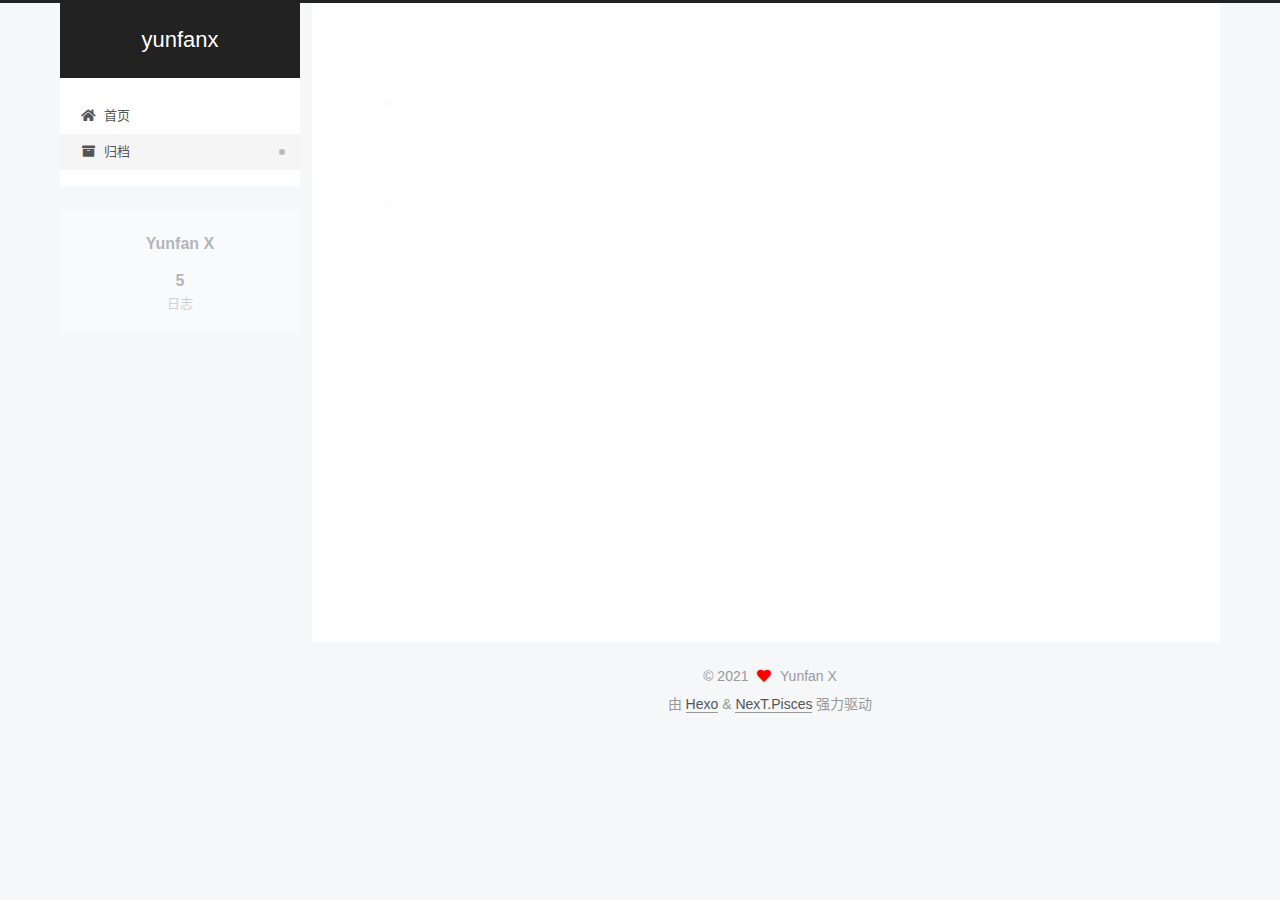
<file: archives/index.html>
<!DOCTYPE html>
<html lang="zh-CN">
<head>
  <meta charset="UTF-8">
<meta name="viewport" content="width=device-width, initial-scale=1, maximum-scale=2">
<meta name="theme-color" content="#222">
<meta name="generator" content="Hexo 5.4.0">
  <link rel="apple-touch-icon" sizes="180x180" href="/images/apple-touch-icon-next.png">
  <link rel="icon" type="image/png" sizes="32x32" href="/images/favicon-32x32-next.png">
  <link rel="icon" type="image/png" sizes="16x16" href="/images/favicon-16x16-next.png">
  <link rel="mask-icon" href="/images/logo.svg" color="#222">

<link rel="stylesheet" href="/css/main.css">


<link rel="stylesheet" href="/lib/font-awesome/css/all.min.css">

<script id="hexo-configurations">
    var NexT = window.NexT || {};
    var CONFIG = {"hostname":"example.com","root":"/","scheme":"Pisces","version":"7.8.0","exturl":false,"sidebar":{"position":"left","display":"post","padding":18,"offset":12,"onmobile":false},"copycode":{"enable":false,"show_result":false,"style":null},"back2top":{"enable":true,"sidebar":false,"scrollpercent":false},"bookmark":{"enable":false,"color":"#222","save":"auto"},"fancybox":false,"mediumzoom":false,"lazyload":false,"pangu":false,"comments":{"style":"tabs","active":null,"storage":true,"lazyload":false,"nav":null},"algolia":{"hits":{"per_page":10},"labels":{"input_placeholder":"Search for Posts","hits_empty":"We didn't find any results for the search: ${query}","hits_stats":"${hits} results found in ${time} ms"}},"localsearch":{"enable":false,"trigger":"auto","top_n_per_article":1,"unescape":false,"preload":false},"motion":{"enable":true,"async":false,"transition":{"post_block":"fadeIn","post_header":"slideDownIn","post_body":"slideDownIn","coll_header":"slideLeftIn","sidebar":"slideUpIn"}}};
  </script>

  <meta property="og:type" content="website">
<meta property="og:title" content="yunfanx">
<meta property="og:url" content="http://example.com/archives/index.html">
<meta property="og:site_name" content="yunfanx">
<meta property="og:locale" content="zh_CN">
<meta property="article:author" content="Yunfan X">
<meta name="twitter:card" content="summary">

<link rel="canonical" href="http://example.com/archives/">


<script id="page-configurations">
  // https://hexo.io/docs/variables.html
  CONFIG.page = {
    sidebar: "",
    isHome : false,
    isPost : false,
    lang   : 'zh-CN'
  };
</script>

  <title>归档 | yunfanx</title>
  






  <noscript>
  <style>
  .use-motion .brand,
  .use-motion .menu-item,
  .sidebar-inner,
  .use-motion .post-block,
  .use-motion .pagination,
  .use-motion .comments,
  .use-motion .post-header,
  .use-motion .post-body,
  .use-motion .collection-header { opacity: initial; }

  .use-motion .site-title,
  .use-motion .site-subtitle {
    opacity: initial;
    top: initial;
  }

  .use-motion .logo-line-before i { left: initial; }
  .use-motion .logo-line-after i { right: initial; }
  </style>
</noscript>

</head>

<body itemscope itemtype="http://schema.org/WebPage">
  <div class="container use-motion">
    <div class="headband"></div>

    <header class="header" itemscope itemtype="http://schema.org/WPHeader">
      <div class="header-inner"><div class="site-brand-container">
  <div class="site-nav-toggle">
    <div class="toggle" aria-label="切换导航栏">
      <span class="toggle-line toggle-line-first"></span>
      <span class="toggle-line toggle-line-middle"></span>
      <span class="toggle-line toggle-line-last"></span>
    </div>
  </div>

  <div class="site-meta">

    <a href="/" class="brand" rel="start">
      <span class="logo-line-before"><i></i></span>
      <h1 class="site-title">yunfanx</h1>
      <span class="logo-line-after"><i></i></span>
    </a>
  </div>

  <div class="site-nav-right">
    <div class="toggle popup-trigger">
    </div>
  </div>
</div>




<nav class="site-nav">
  <ul id="menu" class="main-menu menu">
        <li class="menu-item menu-item-home">

    <a href="/" rel="section"><i class="fa fa-home fa-fw"></i>首页</a>

  </li>
        <li class="menu-item menu-item-archives">

    <a href="/archives/" rel="section"><i class="fa fa-archive fa-fw"></i>归档</a>

  </li>
  </ul>
</nav>




</div>
    </header>

    
  <div class="back-to-top">
    <i class="fa fa-arrow-up"></i>
    <span>0%</span>
  </div>


    <main class="main">
      <div class="main-inner">
        <div class="content-wrap">
          

          <div class="content archive">
            

  
  
  
  <div class="post-block">
    <div class="posts-collapse">
      <div class="collection-title">
        <span class="collection-header">嗯..! 目前共计 5 篇日志。 继续努力。</span>
      </div>

      
    <div class="collection-year">
      <span class="collection-header">2021</span>
    </div>

  <article itemscope itemtype="http://schema.org/Article">
    <header class="post-header">

      <div class="post-meta">
        <time itemprop="dateCreated"
              datetime="2021-06-02T18:20:59+08:00"
              content="2021-06-02">
          06-02
        </time>
      </div>

      <div class="post-title">
          <a class="post-title-link" href="/2021/06/02/BibTeX/" itemprop="url">
            <span itemprop="name">使用 BibTeX 引用文献以简化排版工作</span>
          </a>
      </div>

    </header>
  </article>

  <article itemscope itemtype="http://schema.org/Article">
    <header class="post-header">

      <div class="post-meta">
        <time itemprop="dateCreated"
              datetime="2021-05-22T14:05:59+08:00"
              content="2021-05-22">
          05-22
        </time>
      </div>

      <div class="post-title">
          <a class="post-title-link" href="/2021/05/22/LaTeXNotes/" itemprop="url">
            <span itemprop="name">在 Word 中使用简单的 LaTeX 样式命令以简化排版工作</span>
          </a>
      </div>

    </header>
  </article>

  <article itemscope itemtype="http://schema.org/Article">
    <header class="post-header">

      <div class="post-meta">
        <time itemprop="dateCreated"
              datetime="2021-04-06T19:55:03+08:00"
              content="2021-04-06">
          04-06
        </time>
      </div>

      <div class="post-title">
          <a class="post-title-link" href="/2021/04/06/VNM-MarkowitzModel/" itemprop="url">
            <span itemprop="name">期望效用函数和均值方差效用函数</span>
          </a>
      </div>

    </header>
  </article>

  <article itemscope itemtype="http://schema.org/Article">
    <header class="post-header">

      <div class="post-meta">
        <time itemprop="dateCreated"
              datetime="2021-03-31T18:54:35+08:00"
              content="2021-03-31">
          03-31
        </time>
      </div>

      <div class="post-title">
          <a class="post-title-link" href="/2021/03/31/ETFPResults/" itemprop="url">
            <span itemprop="name">Exposure to More Female Peers Widens the Gender Gap in STEM Participation - Results</span>
          </a>
      </div>

    </header>
  </article>

  <article itemscope itemtype="http://schema.org/Article">
    <header class="post-header">

      <div class="post-meta">
        <time itemprop="dateCreated"
              datetime="2021-03-31T16:51:45+08:00"
              content="2021-03-31">
          03-31
        </time>
      </div>

      <div class="post-title">
          <a class="post-title-link" href="/2021/03/31/hello-world/" itemprop="url">
            <span itemprop="name">Hello World</span>
          </a>
      </div>

    </header>
  </article>


    </div>
  </div>
  
  
  

  



          </div>
          

<script>
  window.addEventListener('tabs:register', () => {
    let { activeClass } = CONFIG.comments;
    if (CONFIG.comments.storage) {
      activeClass = localStorage.getItem('comments_active') || activeClass;
    }
    if (activeClass) {
      let activeTab = document.querySelector(`a[href="#comment-${activeClass}"]`);
      if (activeTab) {
        activeTab.click();
      }
    }
  });
  if (CONFIG.comments.storage) {
    window.addEventListener('tabs:click', event => {
      if (!event.target.matches('.tabs-comment .tab-content .tab-pane')) return;
      let commentClass = event.target.classList[1];
      localStorage.setItem('comments_active', commentClass);
    });
  }
</script>

        </div>
          
  
  <div class="toggle sidebar-toggle">
    <span class="toggle-line toggle-line-first"></span>
    <span class="toggle-line toggle-line-middle"></span>
    <span class="toggle-line toggle-line-last"></span>
  </div>

  <aside class="sidebar">
    <div class="sidebar-inner">

      <ul class="sidebar-nav motion-element">
        <li class="sidebar-nav-toc">
          文章目录
        </li>
        <li class="sidebar-nav-overview">
          站点概览
        </li>
      </ul>

      <!--noindex-->
      <div class="post-toc-wrap sidebar-panel">
      </div>
      <!--/noindex-->

      <div class="site-overview-wrap sidebar-panel">
        <div class="site-author motion-element" itemprop="author" itemscope itemtype="http://schema.org/Person">
  <p class="site-author-name" itemprop="name">Yunfan X</p>
  <div class="site-description" itemprop="description"></div>
</div>
<div class="site-state-wrap motion-element">
  <nav class="site-state">
      <div class="site-state-item site-state-posts">
          <a href="/archives/">
        
          <span class="site-state-item-count">5</span>
          <span class="site-state-item-name">日志</span>
        </a>
      </div>
  </nav>
</div>



      </div>

    </div>
  </aside>
  <div id="sidebar-dimmer"></div>


      </div>
    </main>

    <footer class="footer">
      <div class="footer-inner">
        

        

<div class="copyright">
  
  &copy; 
  <span itemprop="copyrightYear">2021</span>
  <span class="with-love">
    <i class="fa fa-heart"></i>
  </span>
  <span class="author" itemprop="copyrightHolder">Yunfan X</span>
</div>
  <div class="powered-by">由 <a href="https://hexo.io/" class="theme-link" rel="noopener" target="_blank">Hexo</a> & <a href="https://pisces.theme-next.org/" class="theme-link" rel="noopener" target="_blank">NexT.Pisces</a> 强力驱动
  </div>

        








      </div>
    </footer>
  </div>

  
  <script src="/lib/anime.min.js"></script>
  <script src="/lib/velocity/velocity.min.js"></script>
  <script src="/lib/velocity/velocity.ui.min.js"></script>

<script src="/js/utils.js"></script>

<script src="/js/motion.js"></script>


<script src="/js/schemes/pisces.js"></script>


<script src="/js/next-boot.js"></script>




  















  

  

  

</body>
</html>
</file>
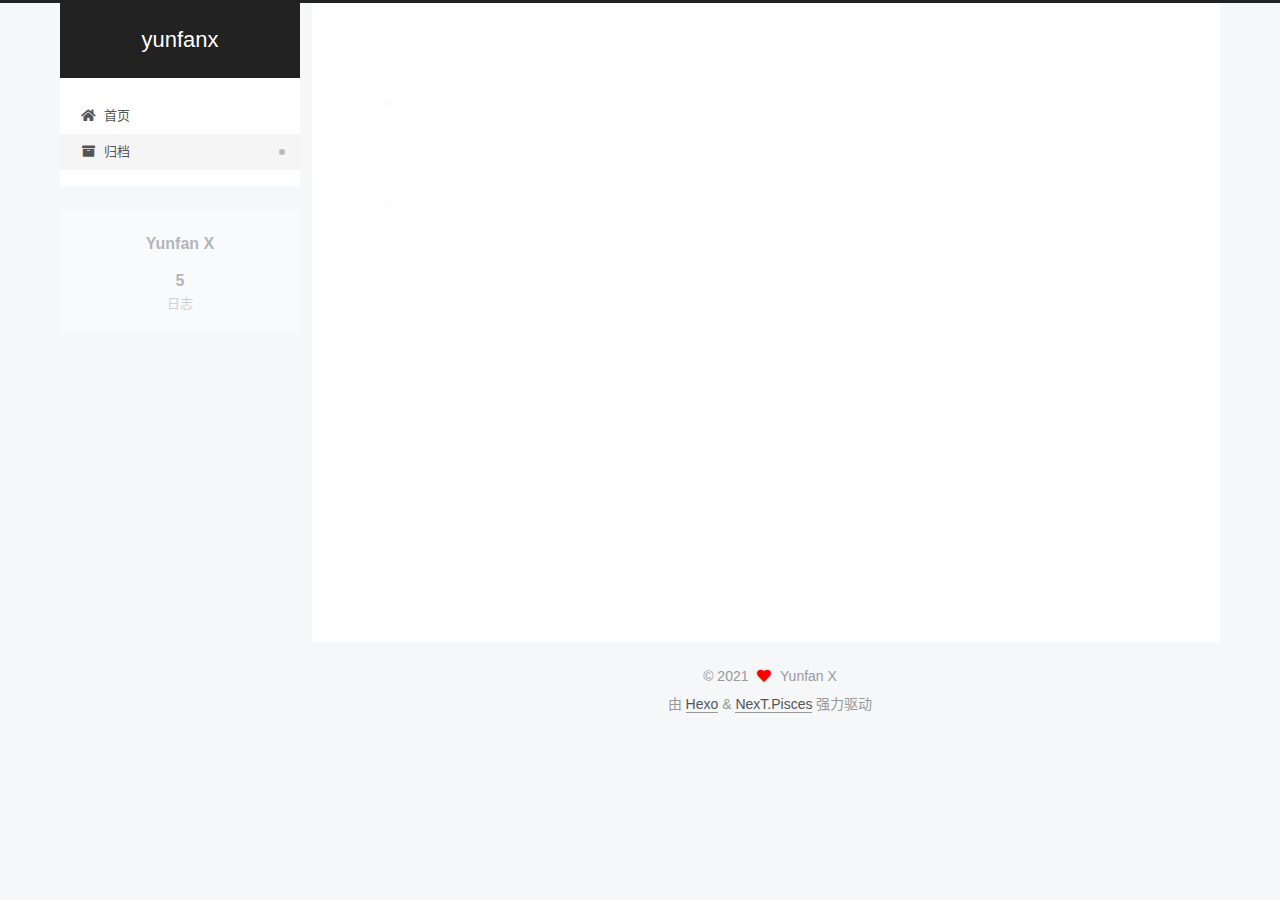
<file: archives/2021/index.html>
<!DOCTYPE html>
<html lang="zh-CN">
<head>
  <meta charset="UTF-8">
<meta name="viewport" content="width=device-width, initial-scale=1, maximum-scale=2">
<meta name="theme-color" content="#222">
<meta name="generator" content="Hexo 5.4.0">
  <link rel="apple-touch-icon" sizes="180x180" href="/images/apple-touch-icon-next.png">
  <link rel="icon" type="image/png" sizes="32x32" href="/images/favicon-32x32-next.png">
  <link rel="icon" type="image/png" sizes="16x16" href="/images/favicon-16x16-next.png">
  <link rel="mask-icon" href="/images/logo.svg" color="#222">

<link rel="stylesheet" href="/css/main.css">


<link rel="stylesheet" href="/lib/font-awesome/css/all.min.css">

<script id="hexo-configurations">
    var NexT = window.NexT || {};
    var CONFIG = {"hostname":"example.com","root":"/","scheme":"Pisces","version":"7.8.0","exturl":false,"sidebar":{"position":"left","display":"post","padding":18,"offset":12,"onmobile":false},"copycode":{"enable":false,"show_result":false,"style":null},"back2top":{"enable":true,"sidebar":false,"scrollpercent":false},"bookmark":{"enable":false,"color":"#222","save":"auto"},"fancybox":false,"mediumzoom":false,"lazyload":false,"pangu":false,"comments":{"style":"tabs","active":null,"storage":true,"lazyload":false,"nav":null},"algolia":{"hits":{"per_page":10},"labels":{"input_placeholder":"Search for Posts","hits_empty":"We didn't find any results for the search: ${query}","hits_stats":"${hits} results found in ${time} ms"}},"localsearch":{"enable":false,"trigger":"auto","top_n_per_article":1,"unescape":false,"preload":false},"motion":{"enable":true,"async":false,"transition":{"post_block":"fadeIn","post_header":"slideDownIn","post_body":"slideDownIn","coll_header":"slideLeftIn","sidebar":"slideUpIn"}}};
  </script>

  <meta property="og:type" content="website">
<meta property="og:title" content="yunfanx">
<meta property="og:url" content="http://example.com/archives/2021/index.html">
<meta property="og:site_name" content="yunfanx">
<meta property="og:locale" content="zh_CN">
<meta property="article:author" content="Yunfan X">
<meta name="twitter:card" content="summary">

<link rel="canonical" href="http://example.com/archives/2021/">


<script id="page-configurations">
  // https://hexo.io/docs/variables.html
  CONFIG.page = {
    sidebar: "",
    isHome : false,
    isPost : false,
    lang   : 'zh-CN'
  };
</script>

  <title>归档 | yunfanx</title>
  






  <noscript>
  <style>
  .use-motion .brand,
  .use-motion .menu-item,
  .sidebar-inner,
  .use-motion .post-block,
  .use-motion .pagination,
  .use-motion .comments,
  .use-motion .post-header,
  .use-motion .post-body,
  .use-motion .collection-header { opacity: initial; }

  .use-motion .site-title,
  .use-motion .site-subtitle {
    opacity: initial;
    top: initial;
  }

  .use-motion .logo-line-before i { left: initial; }
  .use-motion .logo-line-after i { right: initial; }
  </style>
</noscript>

</head>

<body itemscope itemtype="http://schema.org/WebPage">
  <div class="container use-motion">
    <div class="headband"></div>

    <header class="header" itemscope itemtype="http://schema.org/WPHeader">
      <div class="header-inner"><div class="site-brand-container">
  <div class="site-nav-toggle">
    <div class="toggle" aria-label="切换导航栏">
      <span class="toggle-line toggle-line-first"></span>
      <span class="toggle-line toggle-line-middle"></span>
      <span class="toggle-line toggle-line-last"></span>
    </div>
  </div>

  <div class="site-meta">

    <a href="/" class="brand" rel="start">
      <span class="logo-line-before"><i></i></span>
      <h1 class="site-title">yunfanx</h1>
      <span class="logo-line-after"><i></i></span>
    </a>
  </div>

  <div class="site-nav-right">
    <div class="toggle popup-trigger">
    </div>
  </div>
</div>




<nav class="site-nav">
  <ul id="menu" class="main-menu menu">
        <li class="menu-item menu-item-home">

    <a href="/" rel="section"><i class="fa fa-home fa-fw"></i>首页</a>

  </li>
        <li class="menu-item menu-item-archives">

    <a href="/archives/" rel="section"><i class="fa fa-archive fa-fw"></i>归档</a>

  </li>
  </ul>
</nav>




</div>
    </header>

    
  <div class="back-to-top">
    <i class="fa fa-arrow-up"></i>
    <span>0%</span>
  </div>


    <main class="main">
      <div class="main-inner">
        <div class="content-wrap">
          

          <div class="content archive">
            

  
  
  
  <div class="post-block">
    <div class="posts-collapse">
      <div class="collection-title">
        <span class="collection-header">嗯..! 目前共计 5 篇日志。 继续努力。</span>
      </div>

      
    <div class="collection-year">
      <span class="collection-header">2021</span>
    </div>

  <article itemscope itemtype="http://schema.org/Article">
    <header class="post-header">

      <div class="post-meta">
        <time itemprop="dateCreated"
              datetime="2021-06-02T18:20:59+08:00"
              content="2021-06-02">
          06-02
        </time>
      </div>

      <div class="post-title">
          <a class="post-title-link" href="/2021/06/02/BibTeX/" itemprop="url">
            <span itemprop="name">使用 BibTeX 引用文献以简化排版工作</span>
          </a>
      </div>

    </header>
  </article>

  <article itemscope itemtype="http://schema.org/Article">
    <header class="post-header">

      <div class="post-meta">
        <time itemprop="dateCreated"
              datetime="2021-05-22T14:05:59+08:00"
              content="2021-05-22">
          05-22
        </time>
      </div>

      <div class="post-title">
          <a class="post-title-link" href="/2021/05/22/LaTeXNotes/" itemprop="url">
            <span itemprop="name">在 Word 中使用简单的 LaTeX 样式命令以简化排版工作</span>
          </a>
      </div>

    </header>
  </article>

  <article itemscope itemtype="http://schema.org/Article">
    <header class="post-header">

      <div class="post-meta">
        <time itemprop="dateCreated"
              datetime="2021-04-06T19:55:03+08:00"
              content="2021-04-06">
          04-06
        </time>
      </div>

      <div class="post-title">
          <a class="post-title-link" href="/2021/04/06/VNM-MarkowitzModel/" itemprop="url">
            <span itemprop="name">期望效用函数和均值方差效用函数</span>
          </a>
      </div>

    </header>
  </article>

  <article itemscope itemtype="http://schema.org/Article">
    <header class="post-header">

      <div class="post-meta">
        <time itemprop="dateCreated"
              datetime="2021-03-31T18:54:35+08:00"
              content="2021-03-31">
          03-31
        </time>
      </div>

      <div class="post-title">
          <a class="post-title-link" href="/2021/03/31/ETFPResults/" itemprop="url">
            <span itemprop="name">Exposure to More Female Peers Widens the Gender Gap in STEM Participation - Results</span>
          </a>
      </div>

    </header>
  </article>

  <article itemscope itemtype="http://schema.org/Article">
    <header class="post-header">

      <div class="post-meta">
        <time itemprop="dateCreated"
              datetime="2021-03-31T16:51:45+08:00"
              content="2021-03-31">
          03-31
        </time>
      </div>

      <div class="post-title">
          <a class="post-title-link" href="/2021/03/31/hello-world/" itemprop="url">
            <span itemprop="name">Hello World</span>
          </a>
      </div>

    </header>
  </article>


    </div>
  </div>
  
  
  

  



          </div>
          

<script>
  window.addEventListener('tabs:register', () => {
    let { activeClass } = CONFIG.comments;
    if (CONFIG.comments.storage) {
      activeClass = localStorage.getItem('comments_active') || activeClass;
    }
    if (activeClass) {
      let activeTab = document.querySelector(`a[href="#comment-${activeClass}"]`);
      if (activeTab) {
        activeTab.click();
      }
    }
  });
  if (CONFIG.comments.storage) {
    window.addEventListener('tabs:click', event => {
      if (!event.target.matches('.tabs-comment .tab-content .tab-pane')) return;
      let commentClass = event.target.classList[1];
      localStorage.setItem('comments_active', commentClass);
    });
  }
</script>

        </div>
          
  
  <div class="toggle sidebar-toggle">
    <span class="toggle-line toggle-line-first"></span>
    <span class="toggle-line toggle-line-middle"></span>
    <span class="toggle-line toggle-line-last"></span>
  </div>

  <aside class="sidebar">
    <div class="sidebar-inner">

      <ul class="sidebar-nav motion-element">
        <li class="sidebar-nav-toc">
          文章目录
        </li>
        <li class="sidebar-nav-overview">
          站点概览
        </li>
      </ul>

      <!--noindex-->
      <div class="post-toc-wrap sidebar-panel">
      </div>
      <!--/noindex-->

      <div class="site-overview-wrap sidebar-panel">
        <div class="site-author motion-element" itemprop="author" itemscope itemtype="http://schema.org/Person">
  <p class="site-author-name" itemprop="name">Yunfan X</p>
  <div class="site-description" itemprop="description"></div>
</div>
<div class="site-state-wrap motion-element">
  <nav class="site-state">
      <div class="site-state-item site-state-posts">
          <a href="/archives/">
        
          <span class="site-state-item-count">5</span>
          <span class="site-state-item-name">日志</span>
        </a>
      </div>
  </nav>
</div>



      </div>

    </div>
  </aside>
  <div id="sidebar-dimmer"></div>


      </div>
    </main>

    <footer class="footer">
      <div class="footer-inner">
        

        

<div class="copyright">
  
  &copy; 
  <span itemprop="copyrightYear">2021</span>
  <span class="with-love">
    <i class="fa fa-heart"></i>
  </span>
  <span class="author" itemprop="copyrightHolder">Yunfan X</span>
</div>
  <div class="powered-by">由 <a href="https://hexo.io/" class="theme-link" rel="noopener" target="_blank">Hexo</a> & <a href="https://pisces.theme-next.org/" class="theme-link" rel="noopener" target="_blank">NexT.Pisces</a> 强力驱动
  </div>

        








      </div>
    </footer>
  </div>

  
  <script src="/lib/anime.min.js"></script>
  <script src="/lib/velocity/velocity.min.js"></script>
  <script src="/lib/velocity/velocity.ui.min.js"></script>

<script src="/js/utils.js"></script>

<script src="/js/motion.js"></script>


<script src="/js/schemes/pisces.js"></script>


<script src="/js/next-boot.js"></script>




  















  

  

  

</body>
</html>
</file>
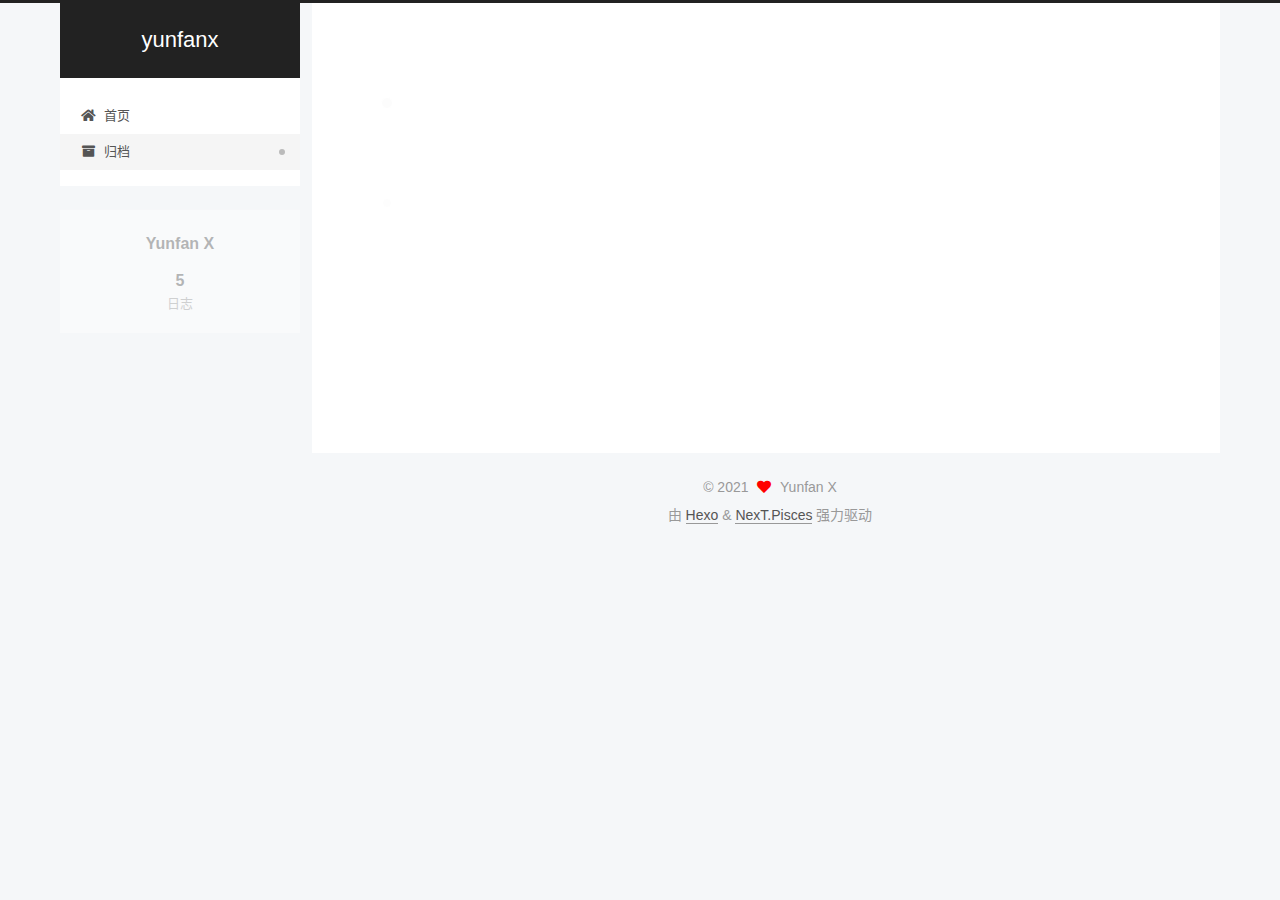
<file: archives/2021/03/index.html>
<!DOCTYPE html>
<html lang="zh-CN">
<head>
  <meta charset="UTF-8">
<meta name="viewport" content="width=device-width, initial-scale=1, maximum-scale=2">
<meta name="theme-color" content="#222">
<meta name="generator" content="Hexo 5.4.0">
  <link rel="apple-touch-icon" sizes="180x180" href="/images/apple-touch-icon-next.png">
  <link rel="icon" type="image/png" sizes="32x32" href="/images/favicon-32x32-next.png">
  <link rel="icon" type="image/png" sizes="16x16" href="/images/favicon-16x16-next.png">
  <link rel="mask-icon" href="/images/logo.svg" color="#222">

<link rel="stylesheet" href="/css/main.css">


<link rel="stylesheet" href="/lib/font-awesome/css/all.min.css">

<script id="hexo-configurations">
    var NexT = window.NexT || {};
    var CONFIG = {"hostname":"example.com","root":"/","scheme":"Pisces","version":"7.8.0","exturl":false,"sidebar":{"position":"left","display":"post","padding":18,"offset":12,"onmobile":false},"copycode":{"enable":false,"show_result":false,"style":null},"back2top":{"enable":true,"sidebar":false,"scrollpercent":false},"bookmark":{"enable":false,"color":"#222","save":"auto"},"fancybox":false,"mediumzoom":false,"lazyload":false,"pangu":false,"comments":{"style":"tabs","active":null,"storage":true,"lazyload":false,"nav":null},"algolia":{"hits":{"per_page":10},"labels":{"input_placeholder":"Search for Posts","hits_empty":"We didn't find any results for the search: ${query}","hits_stats":"${hits} results found in ${time} ms"}},"localsearch":{"enable":false,"trigger":"auto","top_n_per_article":1,"unescape":false,"preload":false},"motion":{"enable":true,"async":false,"transition":{"post_block":"fadeIn","post_header":"slideDownIn","post_body":"slideDownIn","coll_header":"slideLeftIn","sidebar":"slideUpIn"}}};
  </script>

  <meta property="og:type" content="website">
<meta property="og:title" content="yunfanx">
<meta property="og:url" content="http://example.com/archives/2021/03/index.html">
<meta property="og:site_name" content="yunfanx">
<meta property="og:locale" content="zh_CN">
<meta property="article:author" content="Yunfan X">
<meta name="twitter:card" content="summary">

<link rel="canonical" href="http://example.com/archives/2021/03/">


<script id="page-configurations">
  // https://hexo.io/docs/variables.html
  CONFIG.page = {
    sidebar: "",
    isHome : false,
    isPost : false,
    lang   : 'zh-CN'
  };
</script>

  <title>归档 | yunfanx</title>
  






  <noscript>
  <style>
  .use-motion .brand,
  .use-motion .menu-item,
  .sidebar-inner,
  .use-motion .post-block,
  .use-motion .pagination,
  .use-motion .comments,
  .use-motion .post-header,
  .use-motion .post-body,
  .use-motion .collection-header { opacity: initial; }

  .use-motion .site-title,
  .use-motion .site-subtitle {
    opacity: initial;
    top: initial;
  }

  .use-motion .logo-line-before i { left: initial; }
  .use-motion .logo-line-after i { right: initial; }
  </style>
</noscript>

</head>

<body itemscope itemtype="http://schema.org/WebPage">
  <div class="container use-motion">
    <div class="headband"></div>

    <header class="header" itemscope itemtype="http://schema.org/WPHeader">
      <div class="header-inner"><div class="site-brand-container">
  <div class="site-nav-toggle">
    <div class="toggle" aria-label="切换导航栏">
      <span class="toggle-line toggle-line-first"></span>
      <span class="toggle-line toggle-line-middle"></span>
      <span class="toggle-line toggle-line-last"></span>
    </div>
  </div>

  <div class="site-meta">

    <a href="/" class="brand" rel="start">
      <span class="logo-line-before"><i></i></span>
      <h1 class="site-title">yunfanx</h1>
      <span class="logo-line-after"><i></i></span>
    </a>
  </div>

  <div class="site-nav-right">
    <div class="toggle popup-trigger">
    </div>
  </div>
</div>




<nav class="site-nav">
  <ul id="menu" class="main-menu menu">
        <li class="menu-item menu-item-home">

    <a href="/" rel="section"><i class="fa fa-home fa-fw"></i>首页</a>

  </li>
        <li class="menu-item menu-item-archives">

    <a href="/archives/" rel="section"><i class="fa fa-archive fa-fw"></i>归档</a>

  </li>
  </ul>
</nav>




</div>
    </header>

    
  <div class="back-to-top">
    <i class="fa fa-arrow-up"></i>
    <span>0%</span>
  </div>


    <main class="main">
      <div class="main-inner">
        <div class="content-wrap">
          

          <div class="content archive">
            

  
  
  
  <div class="post-block">
    <div class="posts-collapse">
      <div class="collection-title">
        <span class="collection-header">嗯..! 目前共计 5 篇日志。 继续努力。</span>
      </div>

      
    <div class="collection-year">
      <span class="collection-header">2021</span>
    </div>

  <article itemscope itemtype="http://schema.org/Article">
    <header class="post-header">

      <div class="post-meta">
        <time itemprop="dateCreated"
              datetime="2021-03-31T18:54:35+08:00"
              content="2021-03-31">
          03-31
        </time>
      </div>

      <div class="post-title">
          <a class="post-title-link" href="/2021/03/31/ETFPResults/" itemprop="url">
            <span itemprop="name">Exposure to More Female Peers Widens the Gender Gap in STEM Participation - Results</span>
          </a>
      </div>

    </header>
  </article>

  <article itemscope itemtype="http://schema.org/Article">
    <header class="post-header">

      <div class="post-meta">
        <time itemprop="dateCreated"
              datetime="2021-03-31T16:51:45+08:00"
              content="2021-03-31">
          03-31
        </time>
      </div>

      <div class="post-title">
          <a class="post-title-link" href="/2021/03/31/hello-world/" itemprop="url">
            <span itemprop="name">Hello World</span>
          </a>
      </div>

    </header>
  </article>


    </div>
  </div>
  
  
  

  



          </div>
          

<script>
  window.addEventListener('tabs:register', () => {
    let { activeClass } = CONFIG.comments;
    if (CONFIG.comments.storage) {
      activeClass = localStorage.getItem('comments_active') || activeClass;
    }
    if (activeClass) {
      let activeTab = document.querySelector(`a[href="#comment-${activeClass}"]`);
      if (activeTab) {
        activeTab.click();
      }
    }
  });
  if (CONFIG.comments.storage) {
    window.addEventListener('tabs:click', event => {
      if (!event.target.matches('.tabs-comment .tab-content .tab-pane')) return;
      let commentClass = event.target.classList[1];
      localStorage.setItem('comments_active', commentClass);
    });
  }
</script>

        </div>
          
  
  <div class="toggle sidebar-toggle">
    <span class="toggle-line toggle-line-first"></span>
    <span class="toggle-line toggle-line-middle"></span>
    <span class="toggle-line toggle-line-last"></span>
  </div>

  <aside class="sidebar">
    <div class="sidebar-inner">

      <ul class="sidebar-nav motion-element">
        <li class="sidebar-nav-toc">
          文章目录
        </li>
        <li class="sidebar-nav-overview">
          站点概览
        </li>
      </ul>

      <!--noindex-->
      <div class="post-toc-wrap sidebar-panel">
      </div>
      <!--/noindex-->

      <div class="site-overview-wrap sidebar-panel">
        <div class="site-author motion-element" itemprop="author" itemscope itemtype="http://schema.org/Person">
  <p class="site-author-name" itemprop="name">Yunfan X</p>
  <div class="site-description" itemprop="description"></div>
</div>
<div class="site-state-wrap motion-element">
  <nav class="site-state">
      <div class="site-state-item site-state-posts">
          <a href="/archives/">
        
          <span class="site-state-item-count">5</span>
          <span class="site-state-item-name">日志</span>
        </a>
      </div>
  </nav>
</div>



      </div>

    </div>
  </aside>
  <div id="sidebar-dimmer"></div>


      </div>
    </main>

    <footer class="footer">
      <div class="footer-inner">
        

        

<div class="copyright">
  
  &copy; 
  <span itemprop="copyrightYear">2021</span>
  <span class="with-love">
    <i class="fa fa-heart"></i>
  </span>
  <span class="author" itemprop="copyrightHolder">Yunfan X</span>
</div>
  <div class="powered-by">由 <a href="https://hexo.io/" class="theme-link" rel="noopener" target="_blank">Hexo</a> & <a href="https://pisces.theme-next.org/" class="theme-link" rel="noopener" target="_blank">NexT.Pisces</a> 强力驱动
  </div>

        








      </div>
    </footer>
  </div>

  
  <script src="/lib/anime.min.js"></script>
  <script src="/lib/velocity/velocity.min.js"></script>
  <script src="/lib/velocity/velocity.ui.min.js"></script>

<script src="/js/utils.js"></script>

<script src="/js/motion.js"></script>


<script src="/js/schemes/pisces.js"></script>


<script src="/js/next-boot.js"></script>




  















  

  

  

</body>
</html>
</file>
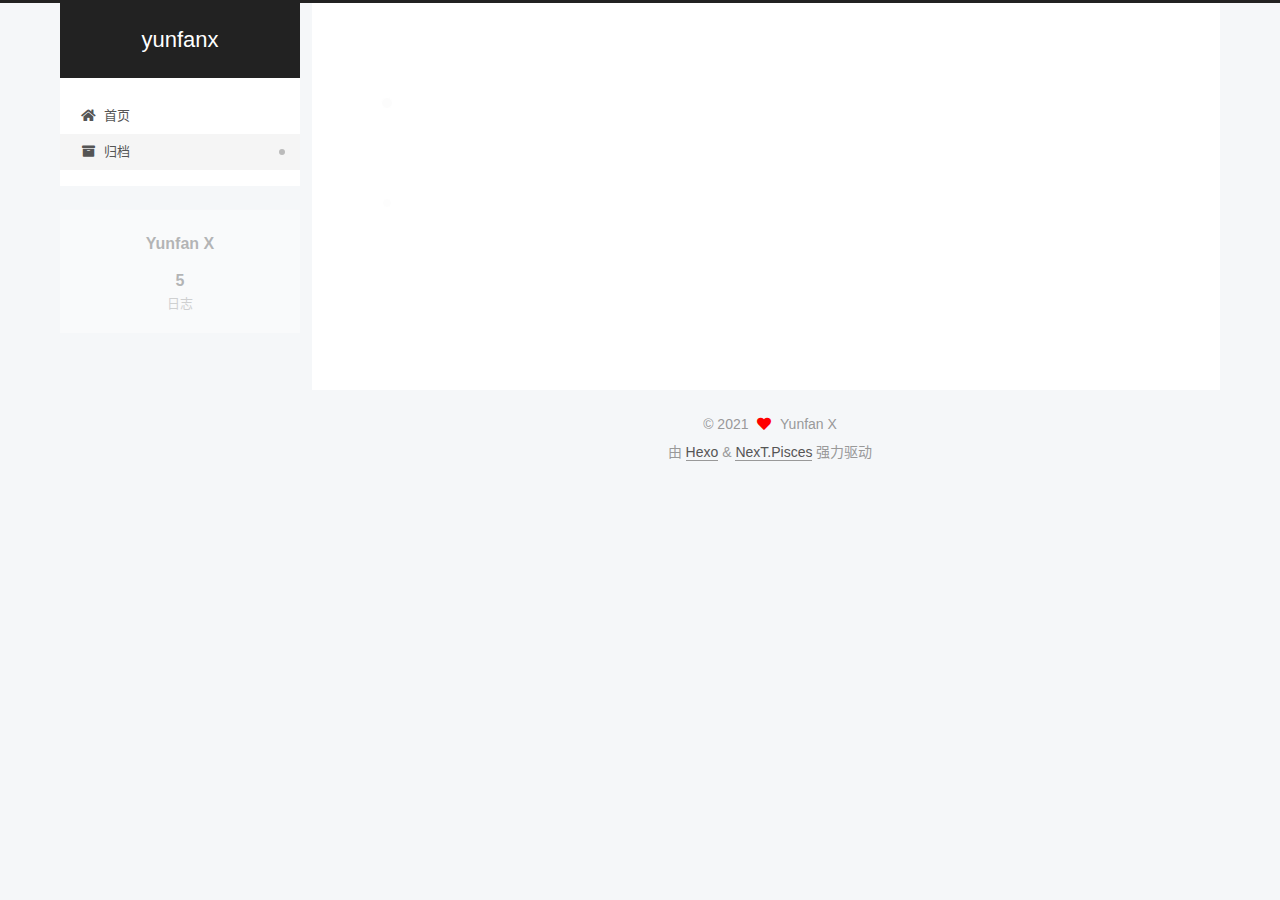
<file: archives/2021/04/index.html>
<!DOCTYPE html>
<html lang="zh-CN">
<head>
  <meta charset="UTF-8">
<meta name="viewport" content="width=device-width, initial-scale=1, maximum-scale=2">
<meta name="theme-color" content="#222">
<meta name="generator" content="Hexo 5.4.0">
  <link rel="apple-touch-icon" sizes="180x180" href="/images/apple-touch-icon-next.png">
  <link rel="icon" type="image/png" sizes="32x32" href="/images/favicon-32x32-next.png">
  <link rel="icon" type="image/png" sizes="16x16" href="/images/favicon-16x16-next.png">
  <link rel="mask-icon" href="/images/logo.svg" color="#222">

<link rel="stylesheet" href="/css/main.css">


<link rel="stylesheet" href="/lib/font-awesome/css/all.min.css">

<script id="hexo-configurations">
    var NexT = window.NexT || {};
    var CONFIG = {"hostname":"example.com","root":"/","scheme":"Pisces","version":"7.8.0","exturl":false,"sidebar":{"position":"left","display":"post","padding":18,"offset":12,"onmobile":false},"copycode":{"enable":false,"show_result":false,"style":null},"back2top":{"enable":true,"sidebar":false,"scrollpercent":false},"bookmark":{"enable":false,"color":"#222","save":"auto"},"fancybox":false,"mediumzoom":false,"lazyload":false,"pangu":false,"comments":{"style":"tabs","active":null,"storage":true,"lazyload":false,"nav":null},"algolia":{"hits":{"per_page":10},"labels":{"input_placeholder":"Search for Posts","hits_empty":"We didn't find any results for the search: ${query}","hits_stats":"${hits} results found in ${time} ms"}},"localsearch":{"enable":false,"trigger":"auto","top_n_per_article":1,"unescape":false,"preload":false},"motion":{"enable":true,"async":false,"transition":{"post_block":"fadeIn","post_header":"slideDownIn","post_body":"slideDownIn","coll_header":"slideLeftIn","sidebar":"slideUpIn"}}};
  </script>

  <meta property="og:type" content="website">
<meta property="og:title" content="yunfanx">
<meta property="og:url" content="http://example.com/archives/2021/04/index.html">
<meta property="og:site_name" content="yunfanx">
<meta property="og:locale" content="zh_CN">
<meta property="article:author" content="Yunfan X">
<meta name="twitter:card" content="summary">

<link rel="canonical" href="http://example.com/archives/2021/04/">


<script id="page-configurations">
  // https://hexo.io/docs/variables.html
  CONFIG.page = {
    sidebar: "",
    isHome : false,
    isPost : false,
    lang   : 'zh-CN'
  };
</script>

  <title>归档 | yunfanx</title>
  






  <noscript>
  <style>
  .use-motion .brand,
  .use-motion .menu-item,
  .sidebar-inner,
  .use-motion .post-block,
  .use-motion .pagination,
  .use-motion .comments,
  .use-motion .post-header,
  .use-motion .post-body,
  .use-motion .collection-header { opacity: initial; }

  .use-motion .site-title,
  .use-motion .site-subtitle {
    opacity: initial;
    top: initial;
  }

  .use-motion .logo-line-before i { left: initial; }
  .use-motion .logo-line-after i { right: initial; }
  </style>
</noscript>

</head>

<body itemscope itemtype="http://schema.org/WebPage">
  <div class="container use-motion">
    <div class="headband"></div>

    <header class="header" itemscope itemtype="http://schema.org/WPHeader">
      <div class="header-inner"><div class="site-brand-container">
  <div class="site-nav-toggle">
    <div class="toggle" aria-label="切换导航栏">
      <span class="toggle-line toggle-line-first"></span>
      <span class="toggle-line toggle-line-middle"></span>
      <span class="toggle-line toggle-line-last"></span>
    </div>
  </div>

  <div class="site-meta">

    <a href="/" class="brand" rel="start">
      <span class="logo-line-before"><i></i></span>
      <h1 class="site-title">yunfanx</h1>
      <span class="logo-line-after"><i></i></span>
    </a>
  </div>

  <div class="site-nav-right">
    <div class="toggle popup-trigger">
    </div>
  </div>
</div>




<nav class="site-nav">
  <ul id="menu" class="main-menu menu">
        <li class="menu-item menu-item-home">

    <a href="/" rel="section"><i class="fa fa-home fa-fw"></i>首页</a>

  </li>
        <li class="menu-item menu-item-archives">

    <a href="/archives/" rel="section"><i class="fa fa-archive fa-fw"></i>归档</a>

  </li>
  </ul>
</nav>




</div>
    </header>

    
  <div class="back-to-top">
    <i class="fa fa-arrow-up"></i>
    <span>0%</span>
  </div>


    <main class="main">
      <div class="main-inner">
        <div class="content-wrap">
          

          <div class="content archive">
            

  
  
  
  <div class="post-block">
    <div class="posts-collapse">
      <div class="collection-title">
        <span class="collection-header">嗯..! 目前共计 5 篇日志。 继续努力。</span>
      </div>

      
    <div class="collection-year">
      <span class="collection-header">2021</span>
    </div>

  <article itemscope itemtype="http://schema.org/Article">
    <header class="post-header">

      <div class="post-meta">
        <time itemprop="dateCreated"
              datetime="2021-04-06T19:55:03+08:00"
              content="2021-04-06">
          04-06
        </time>
      </div>

      <div class="post-title">
          <a class="post-title-link" href="/2021/04/06/VNM-MarkowitzModel/" itemprop="url">
            <span itemprop="name">期望效用函数和均值方差效用函数</span>
          </a>
      </div>

    </header>
  </article>


    </div>
  </div>
  
  
  

  



          </div>
          

<script>
  window.addEventListener('tabs:register', () => {
    let { activeClass } = CONFIG.comments;
    if (CONFIG.comments.storage) {
      activeClass = localStorage.getItem('comments_active') || activeClass;
    }
    if (activeClass) {
      let activeTab = document.querySelector(`a[href="#comment-${activeClass}"]`);
      if (activeTab) {
        activeTab.click();
      }
    }
  });
  if (CONFIG.comments.storage) {
    window.addEventListener('tabs:click', event => {
      if (!event.target.matches('.tabs-comment .tab-content .tab-pane')) return;
      let commentClass = event.target.classList[1];
      localStorage.setItem('comments_active', commentClass);
    });
  }
</script>

        </div>
          
  
  <div class="toggle sidebar-toggle">
    <span class="toggle-line toggle-line-first"></span>
    <span class="toggle-line toggle-line-middle"></span>
    <span class="toggle-line toggle-line-last"></span>
  </div>

  <aside class="sidebar">
    <div class="sidebar-inner">

      <ul class="sidebar-nav motion-element">
        <li class="sidebar-nav-toc">
          文章目录
        </li>
        <li class="sidebar-nav-overview">
          站点概览
        </li>
      </ul>

      <!--noindex-->
      <div class="post-toc-wrap sidebar-panel">
      </div>
      <!--/noindex-->

      <div class="site-overview-wrap sidebar-panel">
        <div class="site-author motion-element" itemprop="author" itemscope itemtype="http://schema.org/Person">
  <p class="site-author-name" itemprop="name">Yunfan X</p>
  <div class="site-description" itemprop="description"></div>
</div>
<div class="site-state-wrap motion-element">
  <nav class="site-state">
      <div class="site-state-item site-state-posts">
          <a href="/archives/">
        
          <span class="site-state-item-count">5</span>
          <span class="site-state-item-name">日志</span>
        </a>
      </div>
  </nav>
</div>



      </div>

    </div>
  </aside>
  <div id="sidebar-dimmer"></div>


      </div>
    </main>

    <footer class="footer">
      <div class="footer-inner">
        

        

<div class="copyright">
  
  &copy; 
  <span itemprop="copyrightYear">2021</span>
  <span class="with-love">
    <i class="fa fa-heart"></i>
  </span>
  <span class="author" itemprop="copyrightHolder">Yunfan X</span>
</div>
  <div class="powered-by">由 <a href="https://hexo.io/" class="theme-link" rel="noopener" target="_blank">Hexo</a> & <a href="https://pisces.theme-next.org/" class="theme-link" rel="noopener" target="_blank">NexT.Pisces</a> 强力驱动
  </div>

        








      </div>
    </footer>
  </div>

  
  <script src="/lib/anime.min.js"></script>
  <script src="/lib/velocity/velocity.min.js"></script>
  <script src="/lib/velocity/velocity.ui.min.js"></script>

<script src="/js/utils.js"></script>

<script src="/js/motion.js"></script>


<script src="/js/schemes/pisces.js"></script>


<script src="/js/next-boot.js"></script>




  















  

  

  

</body>
</html>
</file>
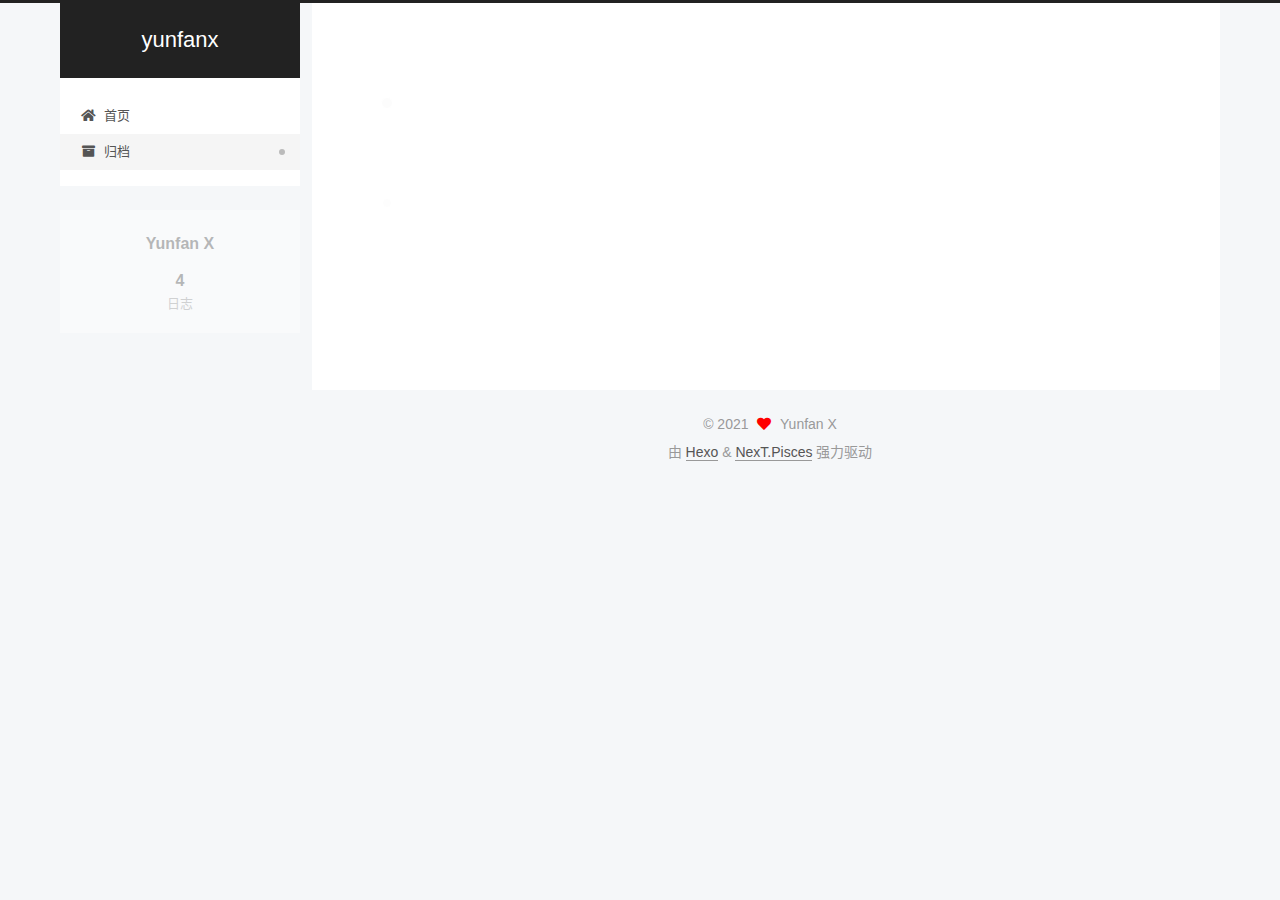
<file: archives/2021/05/index.html>
<!DOCTYPE html>
<html lang="zh-CN">
<head>
  <meta charset="UTF-8">
<meta name="viewport" content="width=device-width, initial-scale=1, maximum-scale=2">
<meta name="theme-color" content="#222">
<meta name="generator" content="Hexo 5.4.0">
  <link rel="apple-touch-icon" sizes="180x180" href="/images/apple-touch-icon-next.png">
  <link rel="icon" type="image/png" sizes="32x32" href="/images/favicon-32x32-next.png">
  <link rel="icon" type="image/png" sizes="16x16" href="/images/favicon-16x16-next.png">
  <link rel="mask-icon" href="/images/logo.svg" color="#222">

<link rel="stylesheet" href="/css/main.css">


<link rel="stylesheet" href="/lib/font-awesome/css/all.min.css">

<script id="hexo-configurations">
    var NexT = window.NexT || {};
    var CONFIG = {"hostname":"example.com","root":"/","scheme":"Pisces","version":"7.8.0","exturl":false,"sidebar":{"position":"left","display":"post","padding":18,"offset":12,"onmobile":false},"copycode":{"enable":false,"show_result":false,"style":null},"back2top":{"enable":true,"sidebar":false,"scrollpercent":false},"bookmark":{"enable":false,"color":"#222","save":"auto"},"fancybox":false,"mediumzoom":false,"lazyload":false,"pangu":false,"comments":{"style":"tabs","active":null,"storage":true,"lazyload":false,"nav":null},"algolia":{"hits":{"per_page":10},"labels":{"input_placeholder":"Search for Posts","hits_empty":"We didn't find any results for the search: ${query}","hits_stats":"${hits} results found in ${time} ms"}},"localsearch":{"enable":false,"trigger":"auto","top_n_per_article":1,"unescape":false,"preload":false},"motion":{"enable":true,"async":false,"transition":{"post_block":"fadeIn","post_header":"slideDownIn","post_body":"slideDownIn","coll_header":"slideLeftIn","sidebar":"slideUpIn"}}};
  </script>

  <meta property="og:type" content="website">
<meta property="og:title" content="yunfanx">
<meta property="og:url" content="http://example.com/archives/2021/05/index.html">
<meta property="og:site_name" content="yunfanx">
<meta property="og:locale" content="zh_CN">
<meta property="article:author" content="Yunfan X">
<meta name="twitter:card" content="summary">

<link rel="canonical" href="http://example.com/archives/2021/05/">


<script id="page-configurations">
  // https://hexo.io/docs/variables.html
  CONFIG.page = {
    sidebar: "",
    isHome : false,
    isPost : false,
    lang   : 'zh-CN'
  };
</script>

  <title>归档 | yunfanx</title>
  






  <noscript>
  <style>
  .use-motion .brand,
  .use-motion .menu-item,
  .sidebar-inner,
  .use-motion .post-block,
  .use-motion .pagination,
  .use-motion .comments,
  .use-motion .post-header,
  .use-motion .post-body,
  .use-motion .collection-header { opacity: initial; }

  .use-motion .site-title,
  .use-motion .site-subtitle {
    opacity: initial;
    top: initial;
  }

  .use-motion .logo-line-before i { left: initial; }
  .use-motion .logo-line-after i { right: initial; }
  </style>
</noscript>

</head>

<body itemscope itemtype="http://schema.org/WebPage">
  <div class="container use-motion">
    <div class="headband"></div>

    <header class="header" itemscope itemtype="http://schema.org/WPHeader">
      <div class="header-inner"><div class="site-brand-container">
  <div class="site-nav-toggle">
    <div class="toggle" aria-label="切换导航栏">
      <span class="toggle-line toggle-line-first"></span>
      <span class="toggle-line toggle-line-middle"></span>
      <span class="toggle-line toggle-line-last"></span>
    </div>
  </div>

  <div class="site-meta">

    <a href="/" class="brand" rel="start">
      <span class="logo-line-before"><i></i></span>
      <h1 class="site-title">yunfanx</h1>
      <span class="logo-line-after"><i></i></span>
    </a>
  </div>

  <div class="site-nav-right">
    <div class="toggle popup-trigger">
    </div>
  </div>
</div>




<nav class="site-nav">
  <ul id="menu" class="main-menu menu">
        <li class="menu-item menu-item-home">

    <a href="/" rel="section"><i class="fa fa-home fa-fw"></i>首页</a>

  </li>
        <li class="menu-item menu-item-archives">

    <a href="/archives/" rel="section"><i class="fa fa-archive fa-fw"></i>归档</a>

  </li>
  </ul>
</nav>




</div>
    </header>

    
  <div class="back-to-top">
    <i class="fa fa-arrow-up"></i>
    <span>0%</span>
  </div>


    <main class="main">
      <div class="main-inner">
        <div class="content-wrap">
          

          <div class="content archive">
            

  
  
  
  <div class="post-block">
    <div class="posts-collapse">
      <div class="collection-title">
        <span class="collection-header">嗯..! 目前共计 4 篇日志。 继续努力。</span>
      </div>

      
    <div class="collection-year">
      <span class="collection-header">2021</span>
    </div>

  <article itemscope itemtype="http://schema.org/Article">
    <header class="post-header">

      <div class="post-meta">
        <time itemprop="dateCreated"
              datetime="2021-05-22T14:05:59+08:00"
              content="2021-05-22">
          05-22
        </time>
      </div>

      <div class="post-title">
          <a class="post-title-link" href="/2021/05/22/LaTeXNotes/" itemprop="url">
            <span itemprop="name">在 Word 中使用简单的 LaTeX 样式命令以简化排版工作</span>
          </a>
      </div>

    </header>
  </article>


    </div>
  </div>
  
  
  

  



          </div>
          

<script>
  window.addEventListener('tabs:register', () => {
    let { activeClass } = CONFIG.comments;
    if (CONFIG.comments.storage) {
      activeClass = localStorage.getItem('comments_active') || activeClass;
    }
    if (activeClass) {
      let activeTab = document.querySelector(`a[href="#comment-${activeClass}"]`);
      if (activeTab) {
        activeTab.click();
      }
    }
  });
  if (CONFIG.comments.storage) {
    window.addEventListener('tabs:click', event => {
      if (!event.target.matches('.tabs-comment .tab-content .tab-pane')) return;
      let commentClass = event.target.classList[1];
      localStorage.setItem('comments_active', commentClass);
    });
  }
</script>

        </div>
          
  
  <div class="toggle sidebar-toggle">
    <span class="toggle-line toggle-line-first"></span>
    <span class="toggle-line toggle-line-middle"></span>
    <span class="toggle-line toggle-line-last"></span>
  </div>

  <aside class="sidebar">
    <div class="sidebar-inner">

      <ul class="sidebar-nav motion-element">
        <li class="sidebar-nav-toc">
          文章目录
        </li>
        <li class="sidebar-nav-overview">
          站点概览
        </li>
      </ul>

      <!--noindex-->
      <div class="post-toc-wrap sidebar-panel">
      </div>
      <!--/noindex-->

      <div class="site-overview-wrap sidebar-panel">
        <div class="site-author motion-element" itemprop="author" itemscope itemtype="http://schema.org/Person">
  <p class="site-author-name" itemprop="name">Yunfan X</p>
  <div class="site-description" itemprop="description"></div>
</div>
<div class="site-state-wrap motion-element">
  <nav class="site-state">
      <div class="site-state-item site-state-posts">
          <a href="/archives/">
        
          <span class="site-state-item-count">4</span>
          <span class="site-state-item-name">日志</span>
        </a>
      </div>
  </nav>
</div>



      </div>

    </div>
  </aside>
  <div id="sidebar-dimmer"></div>


      </div>
    </main>

    <footer class="footer">
      <div class="footer-inner">
        

        

<div class="copyright">
  
  &copy; 
  <span itemprop="copyrightYear">2021</span>
  <span class="with-love">
    <i class="fa fa-heart"></i>
  </span>
  <span class="author" itemprop="copyrightHolder">Yunfan X</span>
</div>
  <div class="powered-by">由 <a href="https://hexo.io/" class="theme-link" rel="noopener" target="_blank">Hexo</a> & <a href="https://pisces.theme-next.org/" class="theme-link" rel="noopener" target="_blank">NexT.Pisces</a> 强力驱动
  </div>

        








      </div>
    </footer>
  </div>

  
  <script src="/lib/anime.min.js"></script>
  <script src="/lib/velocity/velocity.min.js"></script>
  <script src="/lib/velocity/velocity.ui.min.js"></script>

<script src="/js/utils.js"></script>

<script src="/js/motion.js"></script>


<script src="/js/schemes/pisces.js"></script>


<script src="/js/next-boot.js"></script>




  















  

  

  

</body>
</html>
</file>
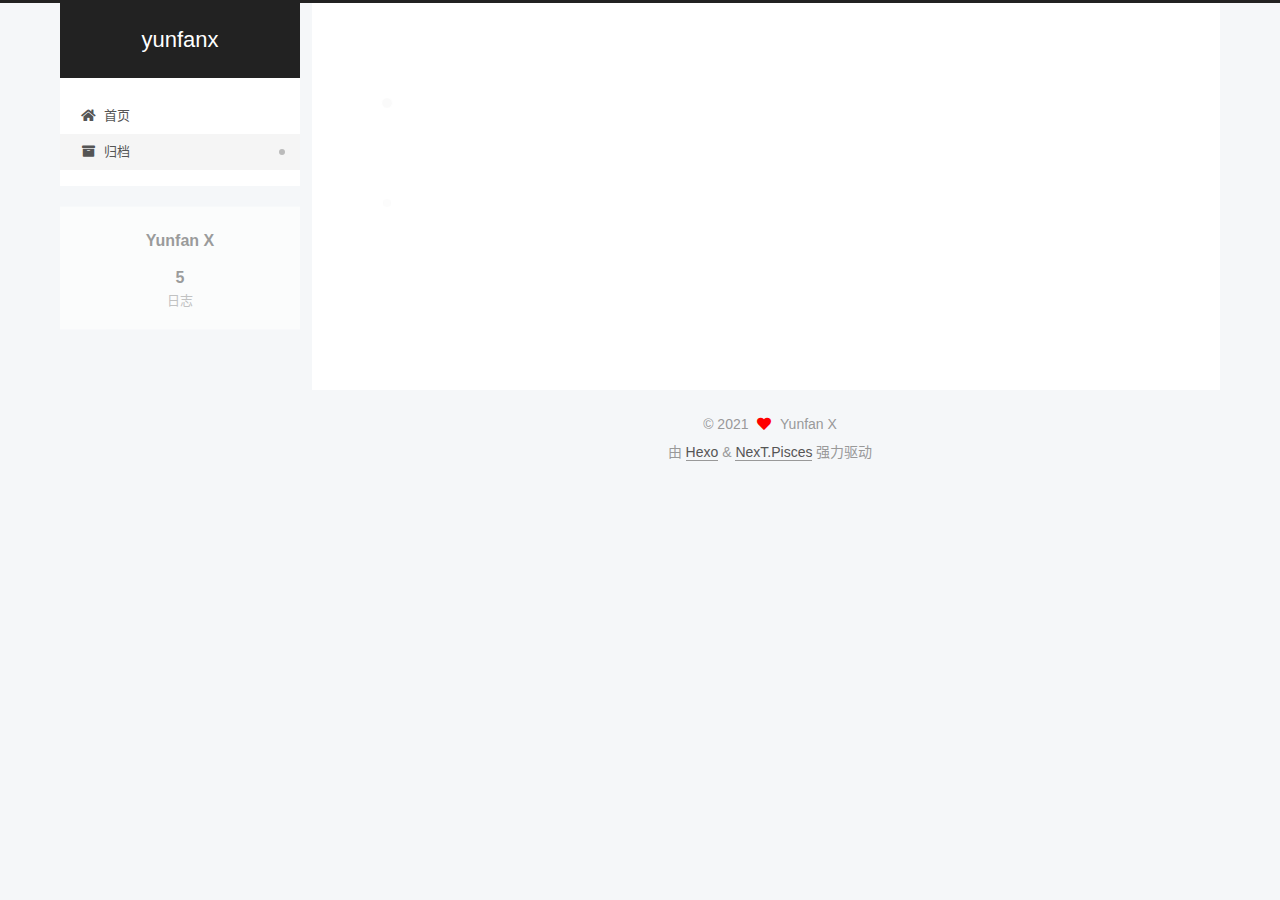
<file: archives/2021/06/index.html>
<!DOCTYPE html>
<html lang="zh-CN">
<head>
  <meta charset="UTF-8">
<meta name="viewport" content="width=device-width, initial-scale=1, maximum-scale=2">
<meta name="theme-color" content="#222">
<meta name="generator" content="Hexo 5.4.0">
  <link rel="apple-touch-icon" sizes="180x180" href="/images/apple-touch-icon-next.png">
  <link rel="icon" type="image/png" sizes="32x32" href="/images/favicon-32x32-next.png">
  <link rel="icon" type="image/png" sizes="16x16" href="/images/favicon-16x16-next.png">
  <link rel="mask-icon" href="/images/logo.svg" color="#222">

<link rel="stylesheet" href="/css/main.css">


<link rel="stylesheet" href="/lib/font-awesome/css/all.min.css">

<script id="hexo-configurations">
    var NexT = window.NexT || {};
    var CONFIG = {"hostname":"example.com","root":"/","scheme":"Pisces","version":"7.8.0","exturl":false,"sidebar":{"position":"left","display":"post","padding":18,"offset":12,"onmobile":false},"copycode":{"enable":false,"show_result":false,"style":null},"back2top":{"enable":true,"sidebar":false,"scrollpercent":false},"bookmark":{"enable":false,"color":"#222","save":"auto"},"fancybox":false,"mediumzoom":false,"lazyload":false,"pangu":false,"comments":{"style":"tabs","active":null,"storage":true,"lazyload":false,"nav":null},"algolia":{"hits":{"per_page":10},"labels":{"input_placeholder":"Search for Posts","hits_empty":"We didn't find any results for the search: ${query}","hits_stats":"${hits} results found in ${time} ms"}},"localsearch":{"enable":false,"trigger":"auto","top_n_per_article":1,"unescape":false,"preload":false},"motion":{"enable":true,"async":false,"transition":{"post_block":"fadeIn","post_header":"slideDownIn","post_body":"slideDownIn","coll_header":"slideLeftIn","sidebar":"slideUpIn"}}};
  </script>

  <meta property="og:type" content="website">
<meta property="og:title" content="yunfanx">
<meta property="og:url" content="http://example.com/archives/2021/06/index.html">
<meta property="og:site_name" content="yunfanx">
<meta property="og:locale" content="zh_CN">
<meta property="article:author" content="Yunfan X">
<meta name="twitter:card" content="summary">

<link rel="canonical" href="http://example.com/archives/2021/06/">


<script id="page-configurations">
  // https://hexo.io/docs/variables.html
  CONFIG.page = {
    sidebar: "",
    isHome : false,
    isPost : false,
    lang   : 'zh-CN'
  };
</script>

  <title>归档 | yunfanx</title>
  






  <noscript>
  <style>
  .use-motion .brand,
  .use-motion .menu-item,
  .sidebar-inner,
  .use-motion .post-block,
  .use-motion .pagination,
  .use-motion .comments,
  .use-motion .post-header,
  .use-motion .post-body,
  .use-motion .collection-header { opacity: initial; }

  .use-motion .site-title,
  .use-motion .site-subtitle {
    opacity: initial;
    top: initial;
  }

  .use-motion .logo-line-before i { left: initial; }
  .use-motion .logo-line-after i { right: initial; }
  </style>
</noscript>

</head>

<body itemscope itemtype="http://schema.org/WebPage">
  <div class="container use-motion">
    <div class="headband"></div>

    <header class="header" itemscope itemtype="http://schema.org/WPHeader">
      <div class="header-inner"><div class="site-brand-container">
  <div class="site-nav-toggle">
    <div class="toggle" aria-label="切换导航栏">
      <span class="toggle-line toggle-line-first"></span>
      <span class="toggle-line toggle-line-middle"></span>
      <span class="toggle-line toggle-line-last"></span>
    </div>
  </div>

  <div class="site-meta">

    <a href="/" class="brand" rel="start">
      <span class="logo-line-before"><i></i></span>
      <h1 class="site-title">yunfanx</h1>
      <span class="logo-line-after"><i></i></span>
    </a>
  </div>

  <div class="site-nav-right">
    <div class="toggle popup-trigger">
    </div>
  </div>
</div>




<nav class="site-nav">
  <ul id="menu" class="main-menu menu">
        <li class="menu-item menu-item-home">

    <a href="/" rel="section"><i class="fa fa-home fa-fw"></i>首页</a>

  </li>
        <li class="menu-item menu-item-archives">

    <a href="/archives/" rel="section"><i class="fa fa-archive fa-fw"></i>归档</a>

  </li>
  </ul>
</nav>




</div>
    </header>

    
  <div class="back-to-top">
    <i class="fa fa-arrow-up"></i>
    <span>0%</span>
  </div>


    <main class="main">
      <div class="main-inner">
        <div class="content-wrap">
          

          <div class="content archive">
            

  
  
  
  <div class="post-block">
    <div class="posts-collapse">
      <div class="collection-title">
        <span class="collection-header">嗯..! 目前共计 5 篇日志。 继续努力。</span>
      </div>

      
    <div class="collection-year">
      <span class="collection-header">2021</span>
    </div>

  <article itemscope itemtype="http://schema.org/Article">
    <header class="post-header">

      <div class="post-meta">
        <time itemprop="dateCreated"
              datetime="2021-06-02T18:20:59+08:00"
              content="2021-06-02">
          06-02
        </time>
      </div>

      <div class="post-title">
          <a class="post-title-link" href="/2021/06/02/BibTeX/" itemprop="url">
            <span itemprop="name">使用 BibTeX 引用文献以简化排版工作</span>
          </a>
      </div>

    </header>
  </article>


    </div>
  </div>
  
  
  

  



          </div>
          

<script>
  window.addEventListener('tabs:register', () => {
    let { activeClass } = CONFIG.comments;
    if (CONFIG.comments.storage) {
      activeClass = localStorage.getItem('comments_active') || activeClass;
    }
    if (activeClass) {
      let activeTab = document.querySelector(`a[href="#comment-${activeClass}"]`);
      if (activeTab) {
        activeTab.click();
      }
    }
  });
  if (CONFIG.comments.storage) {
    window.addEventListener('tabs:click', event => {
      if (!event.target.matches('.tabs-comment .tab-content .tab-pane')) return;
      let commentClass = event.target.classList[1];
      localStorage.setItem('comments_active', commentClass);
    });
  }
</script>

        </div>
          
  
  <div class="toggle sidebar-toggle">
    <span class="toggle-line toggle-line-first"></span>
    <span class="toggle-line toggle-line-middle"></span>
    <span class="toggle-line toggle-line-last"></span>
  </div>

  <aside class="sidebar">
    <div class="sidebar-inner">

      <ul class="sidebar-nav motion-element">
        <li class="sidebar-nav-toc">
          文章目录
        </li>
        <li class="sidebar-nav-overview">
          站点概览
        </li>
      </ul>

      <!--noindex-->
      <div class="post-toc-wrap sidebar-panel">
      </div>
      <!--/noindex-->

      <div class="site-overview-wrap sidebar-panel">
        <div class="site-author motion-element" itemprop="author" itemscope itemtype="http://schema.org/Person">
  <p class="site-author-name" itemprop="name">Yunfan X</p>
  <div class="site-description" itemprop="description"></div>
</div>
<div class="site-state-wrap motion-element">
  <nav class="site-state">
      <div class="site-state-item site-state-posts">
          <a href="/archives/">
        
          <span class="site-state-item-count">5</span>
          <span class="site-state-item-name">日志</span>
        </a>
      </div>
  </nav>
</div>



      </div>

    </div>
  </aside>
  <div id="sidebar-dimmer"></div>


      </div>
    </main>

    <footer class="footer">
      <div class="footer-inner">
        

        

<div class="copyright">
  
  &copy; 
  <span itemprop="copyrightYear">2021</span>
  <span class="with-love">
    <i class="fa fa-heart"></i>
  </span>
  <span class="author" itemprop="copyrightHolder">Yunfan X</span>
</div>
  <div class="powered-by">由 <a href="https://hexo.io/" class="theme-link" rel="noopener" target="_blank">Hexo</a> & <a href="https://pisces.theme-next.org/" class="theme-link" rel="noopener" target="_blank">NexT.Pisces</a> 强力驱动
  </div>

        








      </div>
    </footer>
  </div>

  
  <script src="/lib/anime.min.js"></script>
  <script src="/lib/velocity/velocity.min.js"></script>
  <script src="/lib/velocity/velocity.ui.min.js"></script>

<script src="/js/utils.js"></script>

<script src="/js/motion.js"></script>


<script src="/js/schemes/pisces.js"></script>


<script src="/js/next-boot.js"></script>




  















  

  

  

</body>
</html>
</file>
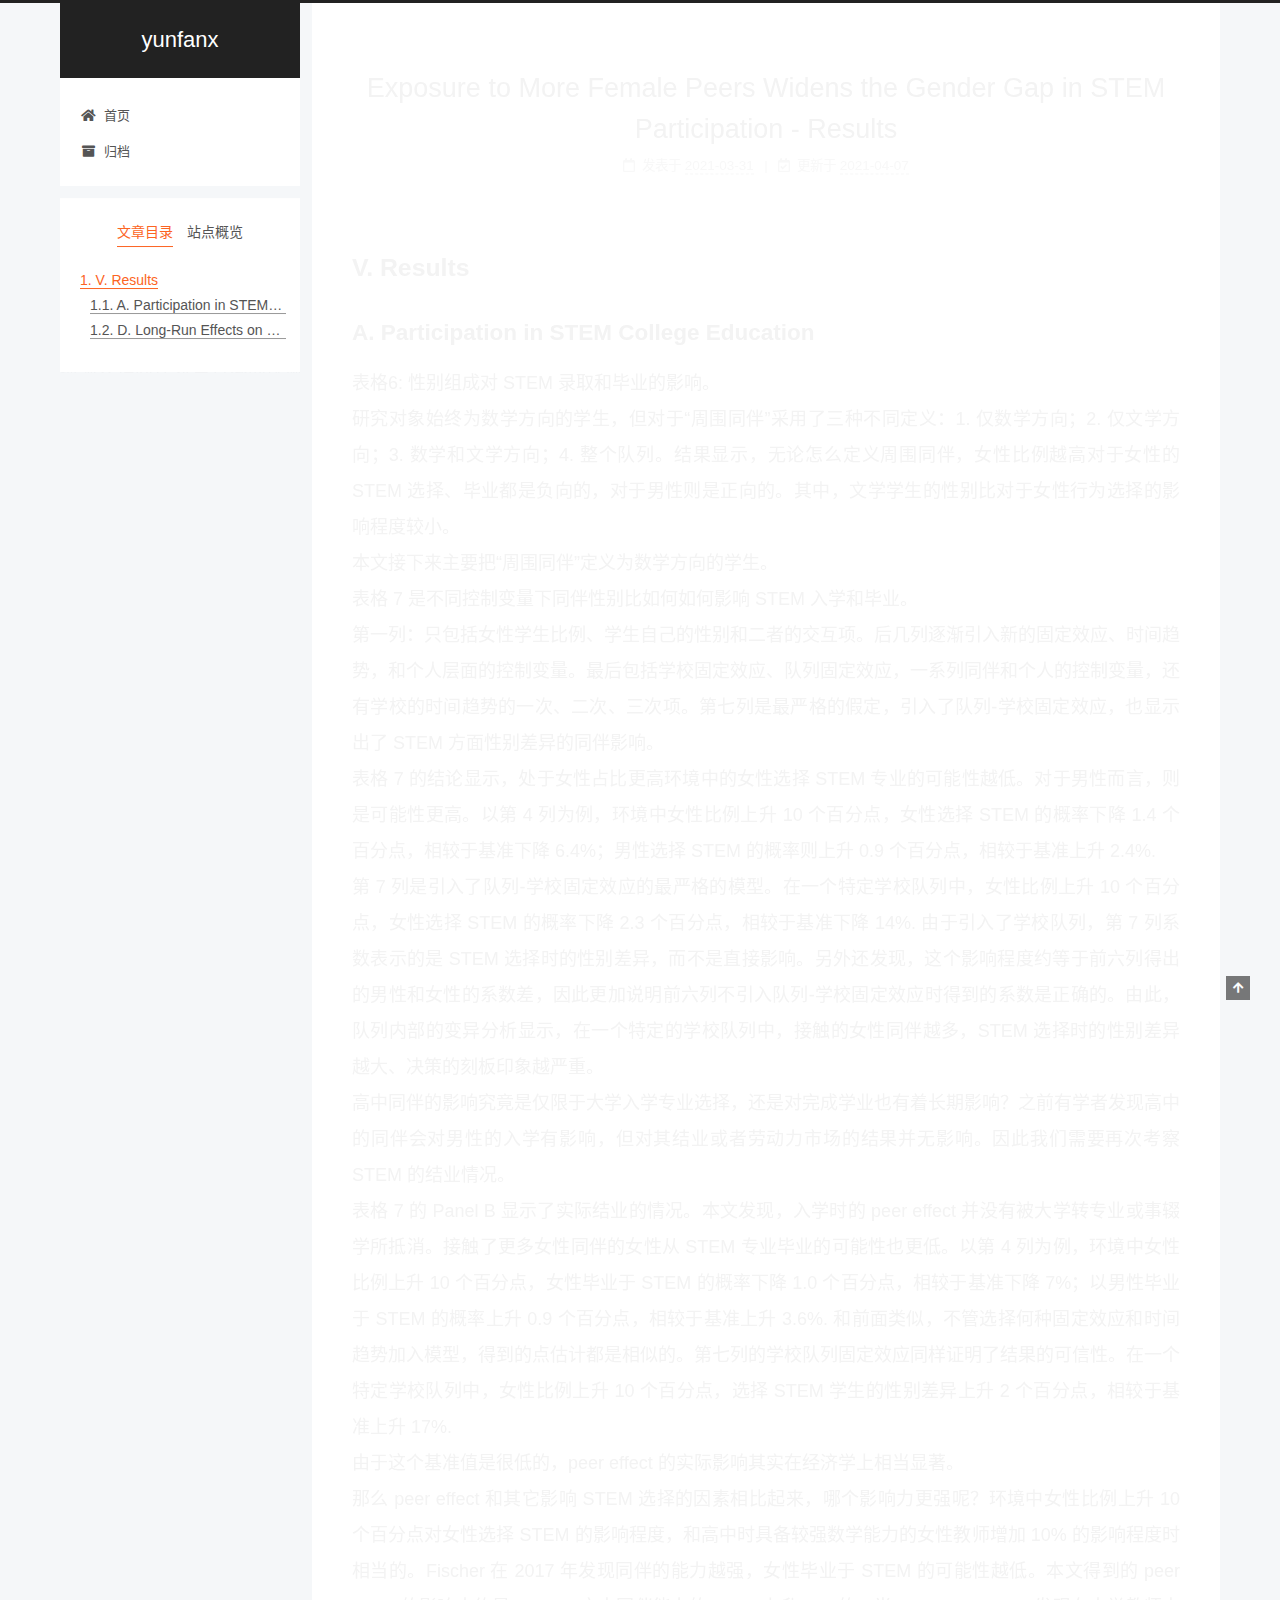
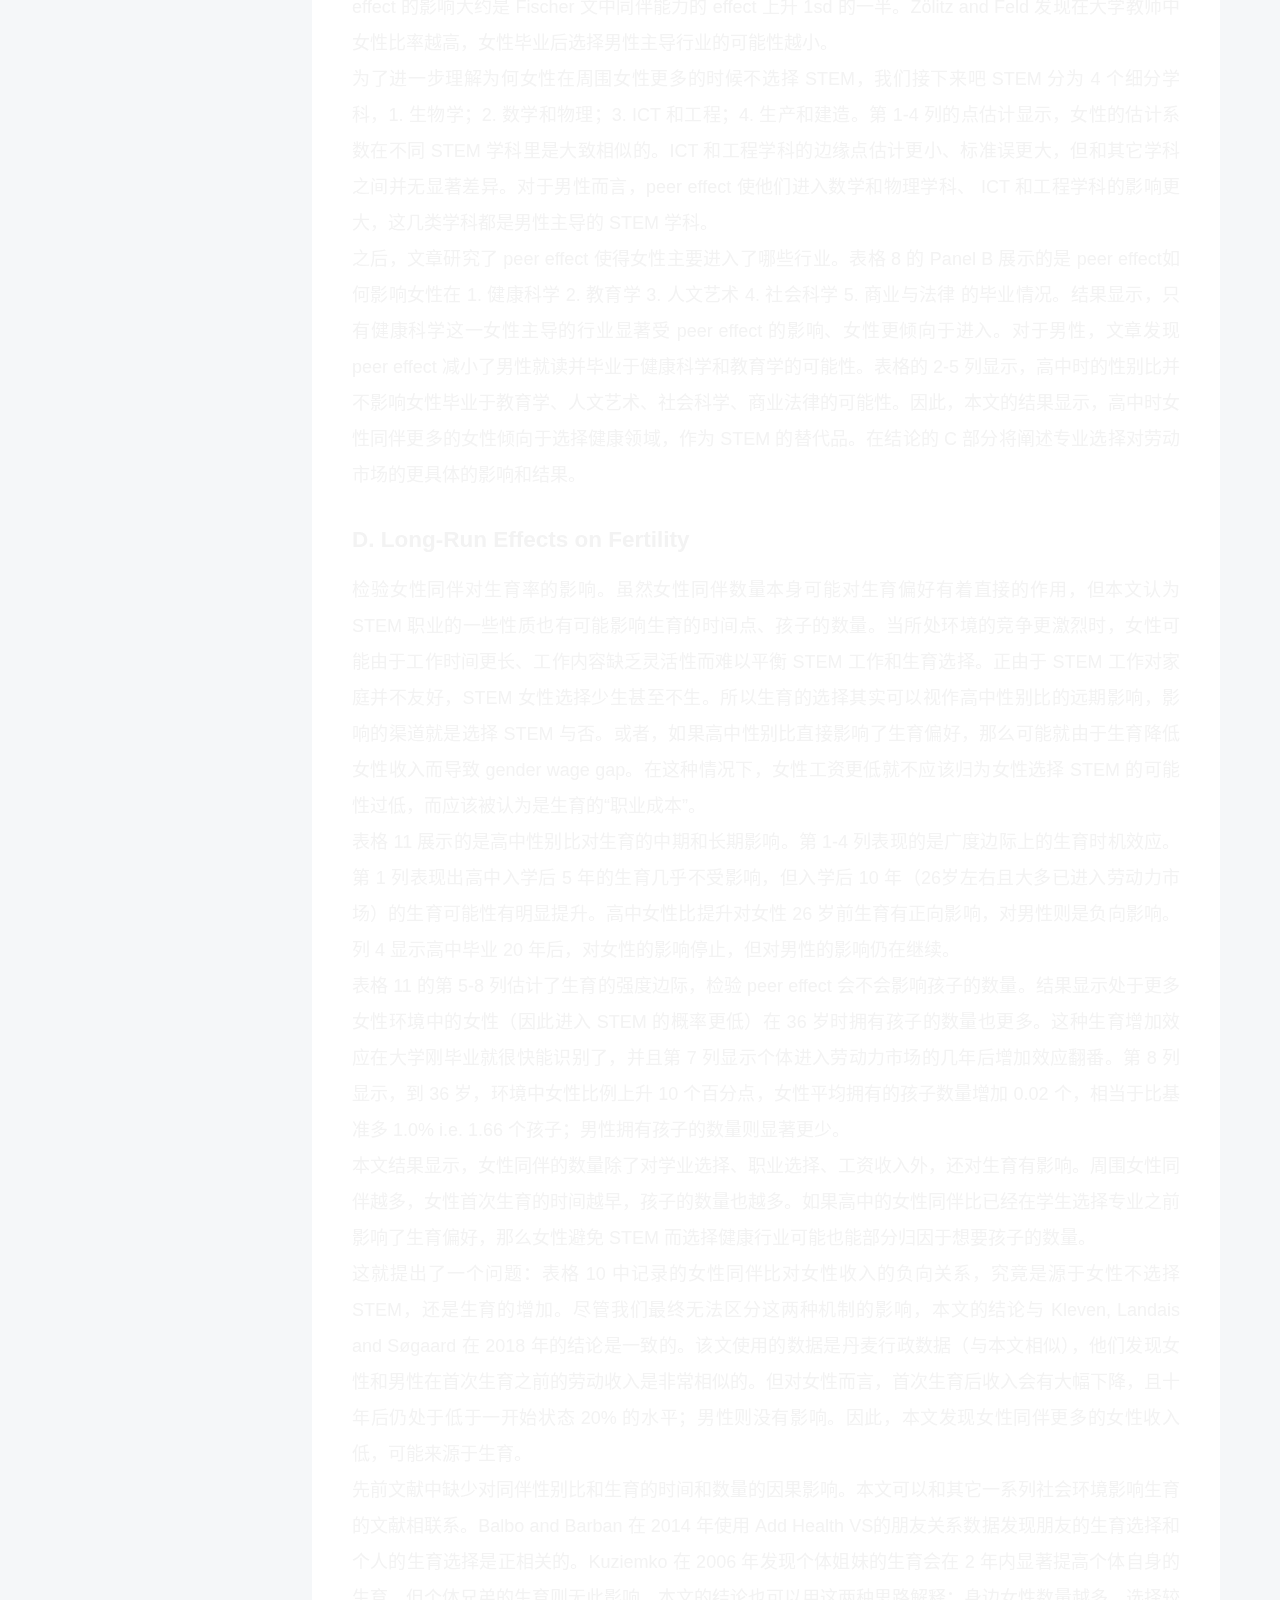
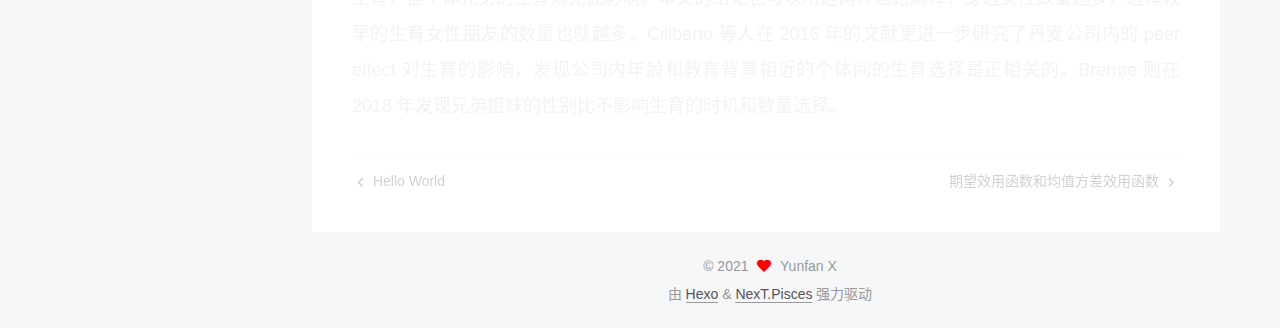
<file: 2021/03/31/ETFPResults/index.html>
<!DOCTYPE html>
<html lang="zh-CN">
<head>
  <meta charset="UTF-8">
<meta name="viewport" content="width=device-width, initial-scale=1, maximum-scale=2">
<meta name="theme-color" content="#222">
<meta name="generator" content="Hexo 5.4.0">
  <link rel="apple-touch-icon" sizes="180x180" href="/images/apple-touch-icon-next.png">
  <link rel="icon" type="image/png" sizes="32x32" href="/images/favicon-32x32-next.png">
  <link rel="icon" type="image/png" sizes="16x16" href="/images/favicon-16x16-next.png">
  <link rel="mask-icon" href="/images/logo.svg" color="#222">

<link rel="stylesheet" href="/css/main.css">


<link rel="stylesheet" href="/lib/font-awesome/css/all.min.css">

<script id="hexo-configurations">
    var NexT = window.NexT || {};
    var CONFIG = {"hostname":"example.com","root":"/","scheme":"Pisces","version":"7.8.0","exturl":false,"sidebar":{"position":"left","display":"post","padding":18,"offset":12,"onmobile":false},"copycode":{"enable":false,"show_result":false,"style":null},"back2top":{"enable":true,"sidebar":false,"scrollpercent":false},"bookmark":{"enable":false,"color":"#222","save":"auto"},"fancybox":false,"mediumzoom":false,"lazyload":false,"pangu":false,"comments":{"style":"tabs","active":null,"storage":true,"lazyload":false,"nav":null},"algolia":{"hits":{"per_page":10},"labels":{"input_placeholder":"Search for Posts","hits_empty":"We didn't find any results for the search: ${query}","hits_stats":"${hits} results found in ${time} ms"}},"localsearch":{"enable":false,"trigger":"auto","top_n_per_article":1,"unescape":false,"preload":false},"motion":{"enable":true,"async":false,"transition":{"post_block":"fadeIn","post_header":"slideDownIn","post_body":"slideDownIn","coll_header":"slideLeftIn","sidebar":"slideUpIn"}}};
  </script>

  <meta name="description" content="V. ResultsA. Participation in STEM College Education表格6: 性别组成对 STEM 录取和毕业的影响。研究对象始终为数学方向的学生，但对于“周围同伴”采用了三种不同定义：1. 仅数学方向；2. 仅文学方向；3. 数学和文学方向；4. 整个队列。结果显示，无论怎么定义周围同伴，女性比例越高对于女性的 STEM 选择、毕业都是负向的，对于男性则是正向">
<meta property="og:type" content="article">
<meta property="og:title" content="Exposure to More Female Peers Widens the Gender Gap in STEM Participation - Results">
<meta property="og:url" content="http://example.com/2021/03/31/ETFPResults/index.html">
<meta property="og:site_name" content="yunfanx">
<meta property="og:description" content="V. ResultsA. Participation in STEM College Education表格6: 性别组成对 STEM 录取和毕业的影响。研究对象始终为数学方向的学生，但对于“周围同伴”采用了三种不同定义：1. 仅数学方向；2. 仅文学方向；3. 数学和文学方向；4. 整个队列。结果显示，无论怎么定义周围同伴，女性比例越高对于女性的 STEM 选择、毕业都是负向的，对于男性则是正向">
<meta property="og:locale" content="zh_CN">
<meta property="article:published_time" content="2021-03-31T10:54:35.000Z">
<meta property="article:modified_time" content="2021-04-07T15:14:32.860Z">
<meta property="article:author" content="Yunfan X">
<meta name="twitter:card" content="summary">

<link rel="canonical" href="http://example.com/2021/03/31/ETFPResults/">


<script id="page-configurations">
  // https://hexo.io/docs/variables.html
  CONFIG.page = {
    sidebar: "",
    isHome : false,
    isPost : true,
    lang   : 'zh-CN'
  };
</script>

  <title>Exposure to More Female Peers Widens the Gender Gap in STEM Participation - Results | yunfanx</title>
  






  <noscript>
  <style>
  .use-motion .brand,
  .use-motion .menu-item,
  .sidebar-inner,
  .use-motion .post-block,
  .use-motion .pagination,
  .use-motion .comments,
  .use-motion .post-header,
  .use-motion .post-body,
  .use-motion .collection-header { opacity: initial; }

  .use-motion .site-title,
  .use-motion .site-subtitle {
    opacity: initial;
    top: initial;
  }

  .use-motion .logo-line-before i { left: initial; }
  .use-motion .logo-line-after i { right: initial; }
  </style>
</noscript>

</head>

<body itemscope itemtype="http://schema.org/WebPage">
  <div class="container use-motion">
    <div class="headband"></div>

    <header class="header" itemscope itemtype="http://schema.org/WPHeader">
      <div class="header-inner"><div class="site-brand-container">
  <div class="site-nav-toggle">
    <div class="toggle" aria-label="切换导航栏">
      <span class="toggle-line toggle-line-first"></span>
      <span class="toggle-line toggle-line-middle"></span>
      <span class="toggle-line toggle-line-last"></span>
    </div>
  </div>

  <div class="site-meta">

    <a href="/" class="brand" rel="start">
      <span class="logo-line-before"><i></i></span>
      <h1 class="site-title">yunfanx</h1>
      <span class="logo-line-after"><i></i></span>
    </a>
  </div>

  <div class="site-nav-right">
    <div class="toggle popup-trigger">
    </div>
  </div>
</div>




<nav class="site-nav">
  <ul id="menu" class="main-menu menu">
        <li class="menu-item menu-item-home">

    <a href="/" rel="section"><i class="fa fa-home fa-fw"></i>首页</a>

  </li>
        <li class="menu-item menu-item-archives">

    <a href="/archives/" rel="section"><i class="fa fa-archive fa-fw"></i>归档</a>

  </li>
  </ul>
</nav>




</div>
    </header>

    
  <div class="back-to-top">
    <i class="fa fa-arrow-up"></i>
    <span>0%</span>
  </div>


    <main class="main">
      <div class="main-inner">
        <div class="content-wrap">
          

          <div class="content post posts-expand">
            

    
  
  
  <article itemscope itemtype="http://schema.org/Article" class="post-block" lang="zh-CN">
    <link itemprop="mainEntityOfPage" href="http://example.com/2021/03/31/ETFPResults/">

    <span hidden itemprop="author" itemscope itemtype="http://schema.org/Person">
      <meta itemprop="image" content="/images/avatar.gif">
      <meta itemprop="name" content="Yunfan X">
      <meta itemprop="description" content="">
    </span>

    <span hidden itemprop="publisher" itemscope itemtype="http://schema.org/Organization">
      <meta itemprop="name" content="yunfanx">
    </span>
      <header class="post-header">
        <h1 class="post-title" itemprop="name headline">
          Exposure to More Female Peers Widens the Gender Gap in STEM Participation - Results
        </h1>

        <div class="post-meta">
            <span class="post-meta-item">
              <span class="post-meta-item-icon">
                <i class="far fa-calendar"></i>
              </span>
              <span class="post-meta-item-text">发表于</span>

              <time title="创建时间：2021-03-31 18:54:35" itemprop="dateCreated datePublished" datetime="2021-03-31T18:54:35+08:00">2021-03-31</time>
            </span>
              <span class="post-meta-item">
                <span class="post-meta-item-icon">
                  <i class="far fa-calendar-check"></i>
                </span>
                <span class="post-meta-item-text">更新于</span>
                <time title="修改时间：2021-04-07 23:14:32" itemprop="dateModified" datetime="2021-04-07T23:14:32+08:00">2021-04-07</time>
              </span>

          

        </div>
      </header>

    
    
    
    <div class="post-body" itemprop="articleBody">

      
        <h2 id="V-Results"><a href="#V-Results" class="headerlink" title="V. Results"></a>V. Results</h2><h3 id="A-Participation-in-STEM-College-Education"><a href="#A-Participation-in-STEM-College-Education" class="headerlink" title="A. Participation in STEM College Education"></a>A. Participation in STEM College Education</h3><p>表格6: 性别组成对 STEM 录取和毕业的影响。<br>研究对象始终为数学方向的学生，但对于“周围同伴”采用了三种不同定义：1. 仅数学方向；2. 仅文学方向；3. 数学和文学方向；4. 整个队列。结果显示，无论怎么定义周围同伴，女性比例越高对于女性的 STEM 选择、毕业都是负向的，对于男性则是正向的。其中，文学学生的性别比对于女性行为选择的影响程度较小。<br>本文接下来主要把“周围同伴”定义为数学方向的学生。<br>表格 7 是不同控制变量下同伴性别比如何如何影响 STEM 入学和毕业。<br>第一列：只包括女性学生比例、学生自己的性别和二者的交互项。后几列逐渐引入新的固定效应、时间趋势，和个人层面的控制变量。最后包括学校固定效应、队列固定效应，一系列同伴和个人的控制变量，还有学校的时间趋势的一次、二次、三次项。第七列是最严格的假定，引入了队列-学校固定效应，也显示出了 STEM 方面性别差异的同伴影响。<br>表格 7 的结论显示，处于女性占比更高环境中的女性选择 STEM 专业的可能性越低。对于男性而言，则是可能性更高。以第 4 列为例，环境中女性比例上升 10 个百分点，女性选择 STEM 的概率下降 1.4 个百分点，相较于基准下降 6.4%；男性选择 STEM 的概率则上升 0.9 个百分点，相较于基准上升 2.4%.<br>第 7 列是引入了队列-学校固定效应的最严格的模型。在一个特定学校队列中，女性比例上升 10 个百分点，女性选择 STEM 的概率下降 2.3 个百分点，相较于基准下降 14%. 由于引入了学校队列，第 7 列系数表示的是 STEM 选择时的性别差异，而不是直接影响。另外还发现，这个影响程度约等于前六列得出的男性和女性的系数差，因此更加说明前六列不引入队列-学校固定效应时得到的系数是正确的。由此，队列内部的变异分析显示，在一个特定的学校队列中，接触的女性同伴越多，STEM 选择时的性别差异越大、决策的刻板印象越严重。<br>高中同伴的影响究竟是仅限于大学入学专业选择，还是对完成学业也有着长期影响？之前有学者发现高中的同伴会对男性的入学有影响，但对其结业或者劳动力市场的结果并无影响。因此我们需要再次考察 STEM 的结业情况。<br>表格 7 的 Panel B 显示了实际结业的情况。本文发现，入学时的 peer effect 并没有被大学转专业或事辍学所抵消。接触了更多女性同伴的女性从 STEM 专业毕业的可能性也更低。以第 4 列为例，环境中女性比例上升 10 个百分点，女性毕业于 STEM 的概率下降 1.0 个百分点，相较于基准下降 7%；以男性毕业于 STEM 的概率上升 0.9 个百分点，相较于基准上升 3.6%. 和前面类似，不管选择何种固定效应和时间趋势加入模型，得到的点估计都是相似的。第七列的学校队列固定效应同样证明了结果的可信性。在一个特定学校队列中，女性比例上升 10 个百分点，选择 STEM 学生的性别差异上升 2 个百分点，相较于基准上升 17%.<br>由于这个基准值是很低的，peer effect 的实际影响其实在经济学上相当显著。<br>那么 peer effect 和其它影响 STEM 选择的因素相比起来，哪个影响力更强呢？环境中女性比例上升 10 个百分点对女性选择 STEM 的影响程度，和高中时具备较强数学能力的女性教师增加 10% 的影响程度时相当的。Fischer 在 2017 年发现同伴的能力越强，女性毕业于 STEM 的可能性越低。本文得到的 peer effect 的影响大约是 Fischer 文中同伴能力的 effect 上升 1sd 的一半。Zölitz and Feld 发现在大学教师中女性比率越高，女性毕业后选择男性主导行业的可能性越小。<br>为了进一步理解为何女性在周围女性更多的时候不选择 STEM，我们接下来吧 STEM 分为 4 个细分学科，1. 生物学；2. 数学和物理；3. ICT 和工程；4. 生产和建造。第 1-4 列的点估计显示，女性的估计系数在不同 STEM 学科里是大致相似的。ICT 和工程学科的边缘点估计更小、标准误更大，但和其它学科之间并无显著差异。对于男性而言，peer effect 使他们进入数学和物理学科、 ICT 和工程学科的影响更大，这几类学科都是男性主导的 STEM 学科。<br>之后，文章研究了 peer effect 使得女性主要进入了哪些行业。表格 8 的 Panel B 展示的是 peer effect如何影响女性在 1. 健康科学 2. 教育学 3. 人文艺术 4. 社会科学 5. 商业与法律 的毕业情况。结果显示，只有健康科学这一女性主导的行业显著受 peer effect 的影响、女性更倾向于进入。对于男性，文章发现 peer effect 减小了男性就读并毕业于健康科学和教育学的可能性。表格的 2-5 列显示，高中时的性别比并不影响女性毕业于教育学、人文艺术、社会科学、商业法律的可能性。因此，本文的结果显示，高中时女性同伴更多的女性倾向于选择健康领域，作为 STEM 的替代品。在结论的 C 部分将阐述专业选择对劳动市场的更具体的影响和结果。</p>
<h3 id="D-Long-Run-Effects-on-Fertility"><a href="#D-Long-Run-Effects-on-Fertility" class="headerlink" title="D. Long-Run Effects on Fertility"></a>D. Long-Run Effects on Fertility</h3><p>检验女性同伴对生育率的影响。虽然女性同伴数量本身可能对生育偏好有着直接的作用，但本文认为 STEM 职业的一些性质也有可能影响生育的时间点、孩子的数量。当所处环境的竞争更激烈时，女性可能由于工作时间更长、工作内容缺乏灵活性而难以平衡 STEM 工作和生育选择。正由于 STEM 工作对家庭并不友好，STEM 女性选择少生甚至不生。所以生育的选择其实可以视作高中性别比的远期影响，影响的渠道就是选择 STEM 与否。或者，如果高中性别比直接影响了生育偏好，那么可能就由于生育降低女性收入而导致 gender wage gap。在这种情况下，女性工资更低就不应该归为女性选择 STEM 的可能性过低，而应该被认为是生育的“职业成本”。<br>表格 11 展示的是高中性别比对生育的中期和长期影响。第 1-4 列表现的是广度边际上的生育时机效应。第 1 列表现出高中入学后 5 年的生育几乎不受影响，但入学后 10 年（26岁左右且大多已进入劳动力市场）的生育可能性有明显提升。高中女性比提升对女性 26 岁前生育有正向影响，对男性则是负向影响。列 4 显示高中毕业 20 年后，对女性的影响停止，但对男性的影响仍在继续。<br>表格 11 的第 5-8 列估计了生育的强度边际，检验 peer effect 会不会影响孩子的数量。结果显示处于更多女性环境中的女性（因此进入 STEM 的概率更低）在 36 岁时拥有孩子的数量也更多。这种生育增加效应在大学刚毕业就很快能识别了，并且第 7 列显示个体进入劳动力市场的几年后增加效应翻番。第 8 列显示，到 36 岁，环境中女性比例上升 10 个百分点，女性平均拥有的孩子数量增加 0.02 个，相当于比基准多 1.0% i.e. 1.66 个孩子；男性拥有孩子的数量则显著更少。<br>本文结果显示，女性同伴的数量除了对学业选择、职业选择、工资收入外，还对生育有影响。周围女性同伴越多，女性首次生育的时间越早，孩子的数量也越多。如果高中的女性同伴比已经在学生选择专业之前影响了生育偏好，那么女性避免 STEM 而选择健康行业可能也能部分归因于想要孩子的数量。<br>这就提出了一个问题：表格 10 中记录的女性同伴比对女性收入的负向关系，究竟是源于女性不选择 STEM，还是生育的增加。尽管我们最终无法区分这两种机制的影响，本文的结论与 Kleven, Landais and Søgaard 在 2018 年的结论是一致的。该文使用的数据是丹麦行政数据（与本文相似），他们发现女性和男性在首次生育之前的劳动收入是非常相似的。但对女性而言，首次生育后收入会有大幅下降，且十年后仍处于低于一开始状态 20% 的水平；男性则没有影响。因此，本文发现女性同伴更多的女性收入低，可能来源于生育。<br>先前文献中缺少对同伴性别比和生育的时间和数量的因果影响。本文可以和其它一系列社会环境影响生育的文献相联系。Balbo and Barban 在 2014 年使用 Add Health VS的朋友关系数据发现朋友的生育选择和个人的生育选择是正相关的。Kuziemko 在 2006 年发现个体姐妹的生育会在 2 年内显著提高个体自身的生育，但个体兄弟的生育则无此影响。本文的结论也可以用这两种思路解释：身边女性数量越多，选择较早的生育女性朋友的数量也就越多。Ciliberto 等人在 2016 年的文献更进一步研究了丹麦公司内的 peer effect 对生育的影响，发现公司内年龄和教育背景相近的个体间的生育选择是正相关的。Brenøe 则在 2018 年发现兄弟姐妹的性别比不影响生育的时机和数量选择。</p>

    </div>

    
    
    

      <footer class="post-footer">

        


        
    <div class="post-nav">
      <div class="post-nav-item">
    <a href="/2021/03/31/hello-world/" rel="prev" title="Hello World">
      <i class="fa fa-chevron-left"></i> Hello World
    </a></div>
      <div class="post-nav-item">
    <a href="/2021/04/06/VNM-MarkowitzModel/" rel="next" title="期望效用函数和均值方差效用函数">
      期望效用函数和均值方差效用函数 <i class="fa fa-chevron-right"></i>
    </a></div>
    </div>
      </footer>
    
  </article>
  
  
  



          </div>
          

<script>
  window.addEventListener('tabs:register', () => {
    let { activeClass } = CONFIG.comments;
    if (CONFIG.comments.storage) {
      activeClass = localStorage.getItem('comments_active') || activeClass;
    }
    if (activeClass) {
      let activeTab = document.querySelector(`a[href="#comment-${activeClass}"]`);
      if (activeTab) {
        activeTab.click();
      }
    }
  });
  if (CONFIG.comments.storage) {
    window.addEventListener('tabs:click', event => {
      if (!event.target.matches('.tabs-comment .tab-content .tab-pane')) return;
      let commentClass = event.target.classList[1];
      localStorage.setItem('comments_active', commentClass);
    });
  }
</script>

        </div>
          
  
  <div class="toggle sidebar-toggle">
    <span class="toggle-line toggle-line-first"></span>
    <span class="toggle-line toggle-line-middle"></span>
    <span class="toggle-line toggle-line-last"></span>
  </div>

  <aside class="sidebar">
    <div class="sidebar-inner">

      <ul class="sidebar-nav motion-element">
        <li class="sidebar-nav-toc">
          文章目录
        </li>
        <li class="sidebar-nav-overview">
          站点概览
        </li>
      </ul>

      <!--noindex-->
      <div class="post-toc-wrap sidebar-panel">
          <div class="post-toc motion-element"><ol class="nav"><li class="nav-item nav-level-2"><a class="nav-link" href="#V-Results"><span class="nav-number">1.</span> <span class="nav-text">V. Results</span></a><ol class="nav-child"><li class="nav-item nav-level-3"><a class="nav-link" href="#A-Participation-in-STEM-College-Education"><span class="nav-number">1.1.</span> <span class="nav-text">A. Participation in STEM College Education</span></a></li><li class="nav-item nav-level-3"><a class="nav-link" href="#D-Long-Run-Effects-on-Fertility"><span class="nav-number">1.2.</span> <span class="nav-text">D. Long-Run Effects on Fertility</span></a></li></ol></li></ol></div>
      </div>
      <!--/noindex-->

      <div class="site-overview-wrap sidebar-panel">
        <div class="site-author motion-element" itemprop="author" itemscope itemtype="http://schema.org/Person">
  <p class="site-author-name" itemprop="name">Yunfan X</p>
  <div class="site-description" itemprop="description"></div>
</div>
<div class="site-state-wrap motion-element">
  <nav class="site-state">
      <div class="site-state-item site-state-posts">
          <a href="/archives/">
        
          <span class="site-state-item-count">5</span>
          <span class="site-state-item-name">日志</span>
        </a>
      </div>
  </nav>
</div>



      </div>

    </div>
  </aside>
  <div id="sidebar-dimmer"></div>


      </div>
    </main>

    <footer class="footer">
      <div class="footer-inner">
        

        

<div class="copyright">
  
  &copy; 
  <span itemprop="copyrightYear">2021</span>
  <span class="with-love">
    <i class="fa fa-heart"></i>
  </span>
  <span class="author" itemprop="copyrightHolder">Yunfan X</span>
</div>
  <div class="powered-by">由 <a href="https://hexo.io/" class="theme-link" rel="noopener" target="_blank">Hexo</a> & <a href="https://pisces.theme-next.org/" class="theme-link" rel="noopener" target="_blank">NexT.Pisces</a> 强力驱动
  </div>

        








      </div>
    </footer>
  </div>

  
  <script src="/lib/anime.min.js"></script>
  <script src="/lib/velocity/velocity.min.js"></script>
  <script src="/lib/velocity/velocity.ui.min.js"></script>

<script src="/js/utils.js"></script>

<script src="/js/motion.js"></script>


<script src="/js/schemes/pisces.js"></script>


<script src="/js/next-boot.js"></script>




  















  

  

  

</body>
</html>
</file>
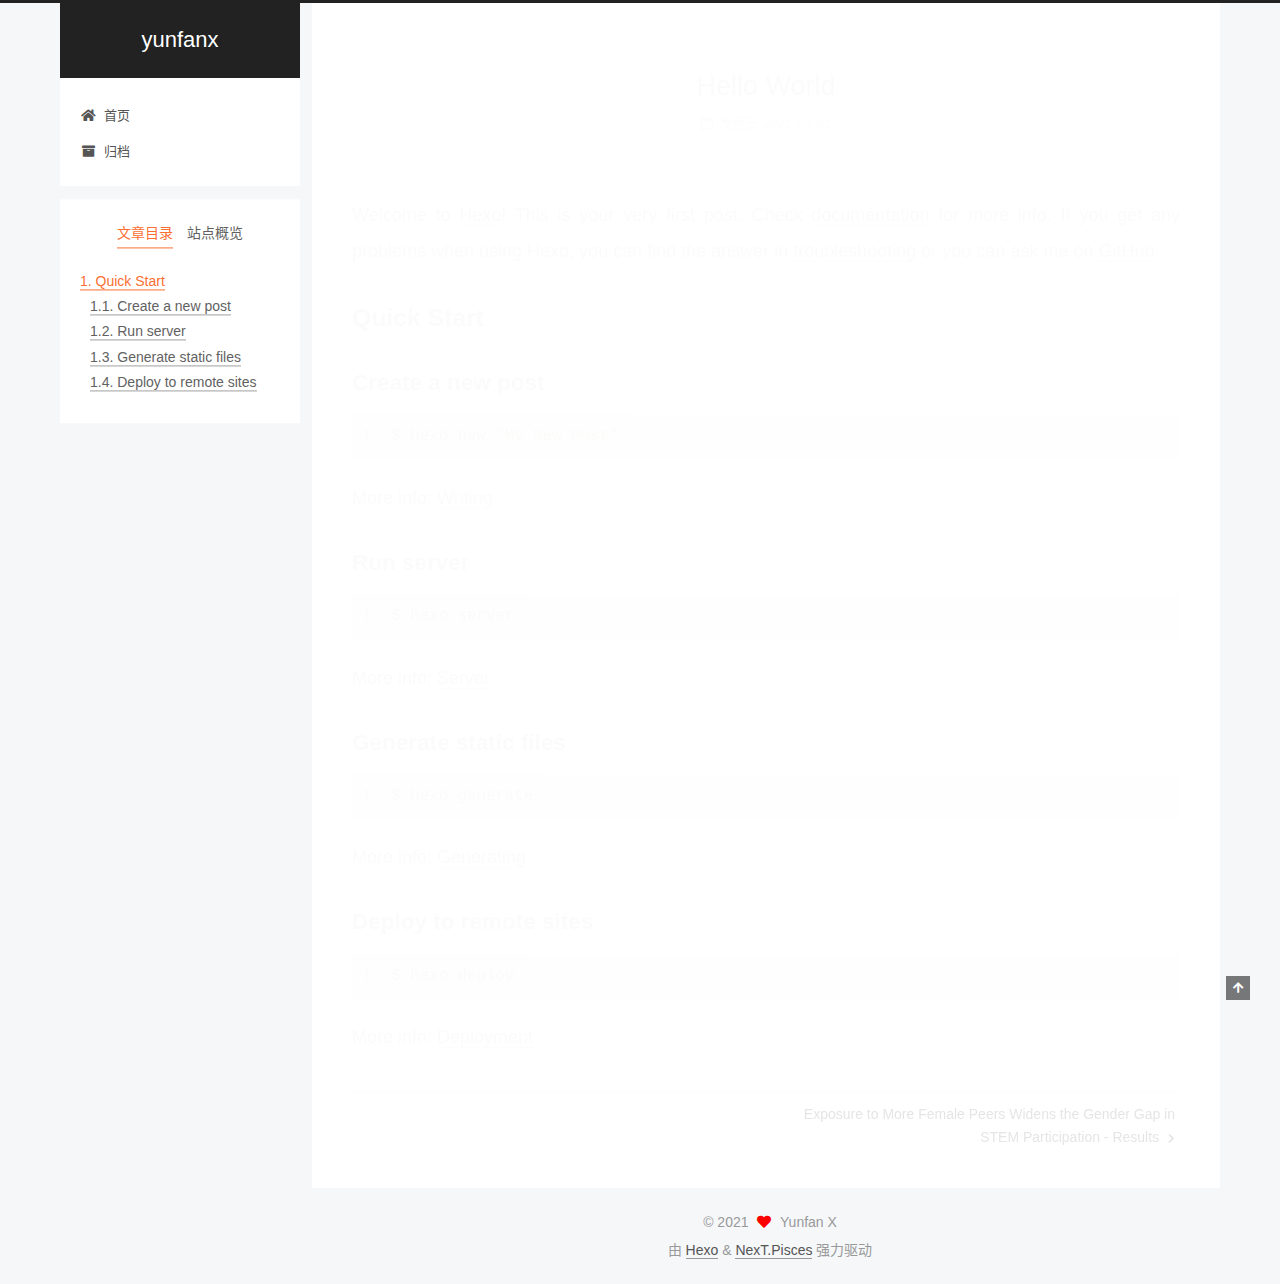
<file: 2021/03/31/hello-world/index.html>
<!DOCTYPE html>
<html lang="zh-CN">
<head>
  <meta charset="UTF-8">
<meta name="viewport" content="width=device-width, initial-scale=1, maximum-scale=2">
<meta name="theme-color" content="#222">
<meta name="generator" content="Hexo 5.4.0">
  <link rel="apple-touch-icon" sizes="180x180" href="/images/apple-touch-icon-next.png">
  <link rel="icon" type="image/png" sizes="32x32" href="/images/favicon-32x32-next.png">
  <link rel="icon" type="image/png" sizes="16x16" href="/images/favicon-16x16-next.png">
  <link rel="mask-icon" href="/images/logo.svg" color="#222">

<link rel="stylesheet" href="/css/main.css">


<link rel="stylesheet" href="/lib/font-awesome/css/all.min.css">

<script id="hexo-configurations">
    var NexT = window.NexT || {};
    var CONFIG = {"hostname":"example.com","root":"/","scheme":"Pisces","version":"7.8.0","exturl":false,"sidebar":{"position":"left","display":"post","padding":18,"offset":12,"onmobile":false},"copycode":{"enable":false,"show_result":false,"style":null},"back2top":{"enable":true,"sidebar":false,"scrollpercent":false},"bookmark":{"enable":false,"color":"#222","save":"auto"},"fancybox":false,"mediumzoom":false,"lazyload":false,"pangu":false,"comments":{"style":"tabs","active":null,"storage":true,"lazyload":false,"nav":null},"algolia":{"hits":{"per_page":10},"labels":{"input_placeholder":"Search for Posts","hits_empty":"We didn't find any results for the search: ${query}","hits_stats":"${hits} results found in ${time} ms"}},"localsearch":{"enable":false,"trigger":"auto","top_n_per_article":1,"unescape":false,"preload":false},"motion":{"enable":true,"async":false,"transition":{"post_block":"fadeIn","post_header":"slideDownIn","post_body":"slideDownIn","coll_header":"slideLeftIn","sidebar":"slideUpIn"}}};
  </script>

  <meta name="description" content="Welcome to Hexo! This is your very first post. Check documentation for more info. If you get any problems when using Hexo, you can find the answer in troubleshooting or you can ask me on GitHub. Quick">
<meta property="og:type" content="article">
<meta property="og:title" content="Hello World">
<meta property="og:url" content="http://example.com/2021/03/31/hello-world/index.html">
<meta property="og:site_name" content="yunfanx">
<meta property="og:description" content="Welcome to Hexo! This is your very first post. Check documentation for more info. If you get any problems when using Hexo, you can find the answer in troubleshooting or you can ask me on GitHub. Quick">
<meta property="og:locale" content="zh_CN">
<meta property="article:published_time" content="2021-03-31T08:51:45.899Z">
<meta property="article:modified_time" content="2021-03-31T08:51:45.899Z">
<meta property="article:author" content="Yunfan X">
<meta name="twitter:card" content="summary">

<link rel="canonical" href="http://example.com/2021/03/31/hello-world/">


<script id="page-configurations">
  // https://hexo.io/docs/variables.html
  CONFIG.page = {
    sidebar: "",
    isHome : false,
    isPost : true,
    lang   : 'zh-CN'
  };
</script>

  <title>Hello World | yunfanx</title>
  






  <noscript>
  <style>
  .use-motion .brand,
  .use-motion .menu-item,
  .sidebar-inner,
  .use-motion .post-block,
  .use-motion .pagination,
  .use-motion .comments,
  .use-motion .post-header,
  .use-motion .post-body,
  .use-motion .collection-header { opacity: initial; }

  .use-motion .site-title,
  .use-motion .site-subtitle {
    opacity: initial;
    top: initial;
  }

  .use-motion .logo-line-before i { left: initial; }
  .use-motion .logo-line-after i { right: initial; }
  </style>
</noscript>

</head>

<body itemscope itemtype="http://schema.org/WebPage">
  <div class="container use-motion">
    <div class="headband"></div>

    <header class="header" itemscope itemtype="http://schema.org/WPHeader">
      <div class="header-inner"><div class="site-brand-container">
  <div class="site-nav-toggle">
    <div class="toggle" aria-label="切换导航栏">
      <span class="toggle-line toggle-line-first"></span>
      <span class="toggle-line toggle-line-middle"></span>
      <span class="toggle-line toggle-line-last"></span>
    </div>
  </div>

  <div class="site-meta">

    <a href="/" class="brand" rel="start">
      <span class="logo-line-before"><i></i></span>
      <h1 class="site-title">yunfanx</h1>
      <span class="logo-line-after"><i></i></span>
    </a>
  </div>

  <div class="site-nav-right">
    <div class="toggle popup-trigger">
    </div>
  </div>
</div>




<nav class="site-nav">
  <ul id="menu" class="main-menu menu">
        <li class="menu-item menu-item-home">

    <a href="/" rel="section"><i class="fa fa-home fa-fw"></i>首页</a>

  </li>
        <li class="menu-item menu-item-archives">

    <a href="/archives/" rel="section"><i class="fa fa-archive fa-fw"></i>归档</a>

  </li>
  </ul>
</nav>




</div>
    </header>

    
  <div class="back-to-top">
    <i class="fa fa-arrow-up"></i>
    <span>0%</span>
  </div>


    <main class="main">
      <div class="main-inner">
        <div class="content-wrap">
          

          <div class="content post posts-expand">
            

    
  
  
  <article itemscope itemtype="http://schema.org/Article" class="post-block" lang="zh-CN">
    <link itemprop="mainEntityOfPage" href="http://example.com/2021/03/31/hello-world/">

    <span hidden itemprop="author" itemscope itemtype="http://schema.org/Person">
      <meta itemprop="image" content="/images/avatar.gif">
      <meta itemprop="name" content="Yunfan X">
      <meta itemprop="description" content="">
    </span>

    <span hidden itemprop="publisher" itemscope itemtype="http://schema.org/Organization">
      <meta itemprop="name" content="yunfanx">
    </span>
      <header class="post-header">
        <h1 class="post-title" itemprop="name headline">
          Hello World
        </h1>

        <div class="post-meta">
            <span class="post-meta-item">
              <span class="post-meta-item-icon">
                <i class="far fa-calendar"></i>
              </span>
              <span class="post-meta-item-text">发表于</span>

              <time title="创建时间：2021-03-31 16:51:45" itemprop="dateCreated datePublished" datetime="2021-03-31T16:51:45+08:00">2021-03-31</time>
            </span>

          

        </div>
      </header>

    
    
    
    <div class="post-body" itemprop="articleBody">

      
        <p>Welcome to <a target="_blank" rel="noopener" href="https://hexo.io/">Hexo</a>! This is your very first post. Check <a target="_blank" rel="noopener" href="https://hexo.io/docs/">documentation</a> for more info. If you get any problems when using Hexo, you can find the answer in <a target="_blank" rel="noopener" href="https://hexo.io/docs/troubleshooting.html">troubleshooting</a> or you can ask me on <a target="_blank" rel="noopener" href="https://github.com/hexojs/hexo/issues">GitHub</a>.</p>
<h2 id="Quick-Start"><a href="#Quick-Start" class="headerlink" title="Quick Start"></a>Quick Start</h2><h3 id="Create-a-new-post"><a href="#Create-a-new-post" class="headerlink" title="Create a new post"></a>Create a new post</h3><figure class="highlight bash"><table><tr><td class="gutter"><pre><span class="line">1</span><br></pre></td><td class="code"><pre><span class="line">$ hexo new <span class="string">&quot;My New Post&quot;</span></span><br></pre></td></tr></table></figure>
<p>More info: <a target="_blank" rel="noopener" href="https://hexo.io/docs/writing.html">Writing</a></p>
<h3 id="Run-server"><a href="#Run-server" class="headerlink" title="Run server"></a>Run server</h3><figure class="highlight bash"><table><tr><td class="gutter"><pre><span class="line">1</span><br></pre></td><td class="code"><pre><span class="line">$ hexo server</span><br></pre></td></tr></table></figure>
<p>More info: <a target="_blank" rel="noopener" href="https://hexo.io/docs/server.html">Server</a></p>
<h3 id="Generate-static-files"><a href="#Generate-static-files" class="headerlink" title="Generate static files"></a>Generate static files</h3><figure class="highlight bash"><table><tr><td class="gutter"><pre><span class="line">1</span><br></pre></td><td class="code"><pre><span class="line">$ hexo generate</span><br></pre></td></tr></table></figure>
<p>More info: <a target="_blank" rel="noopener" href="https://hexo.io/docs/generating.html">Generating</a></p>
<h3 id="Deploy-to-remote-sites"><a href="#Deploy-to-remote-sites" class="headerlink" title="Deploy to remote sites"></a>Deploy to remote sites</h3><figure class="highlight bash"><table><tr><td class="gutter"><pre><span class="line">1</span><br></pre></td><td class="code"><pre><span class="line">$ hexo deploy</span><br></pre></td></tr></table></figure>
<p>More info: <a target="_blank" rel="noopener" href="https://hexo.io/docs/one-command-deployment.html">Deployment</a></p>

    </div>

    
    
    

      <footer class="post-footer">

        


        
    <div class="post-nav">
      <div class="post-nav-item"></div>
      <div class="post-nav-item">
    <a href="/2021/03/31/ETFPResults/" rel="next" title="Exposure to More Female Peers Widens the Gender Gap in STEM Participation - Results">
      Exposure to More Female Peers Widens the Gender Gap in STEM Participation - Results <i class="fa fa-chevron-right"></i>
    </a></div>
    </div>
      </footer>
    
  </article>
  
  
  



          </div>
          

<script>
  window.addEventListener('tabs:register', () => {
    let { activeClass } = CONFIG.comments;
    if (CONFIG.comments.storage) {
      activeClass = localStorage.getItem('comments_active') || activeClass;
    }
    if (activeClass) {
      let activeTab = document.querySelector(`a[href="#comment-${activeClass}"]`);
      if (activeTab) {
        activeTab.click();
      }
    }
  });
  if (CONFIG.comments.storage) {
    window.addEventListener('tabs:click', event => {
      if (!event.target.matches('.tabs-comment .tab-content .tab-pane')) return;
      let commentClass = event.target.classList[1];
      localStorage.setItem('comments_active', commentClass);
    });
  }
</script>

        </div>
          
  
  <div class="toggle sidebar-toggle">
    <span class="toggle-line toggle-line-first"></span>
    <span class="toggle-line toggle-line-middle"></span>
    <span class="toggle-line toggle-line-last"></span>
  </div>

  <aside class="sidebar">
    <div class="sidebar-inner">

      <ul class="sidebar-nav motion-element">
        <li class="sidebar-nav-toc">
          文章目录
        </li>
        <li class="sidebar-nav-overview">
          站点概览
        </li>
      </ul>

      <!--noindex-->
      <div class="post-toc-wrap sidebar-panel">
          <div class="post-toc motion-element"><ol class="nav"><li class="nav-item nav-level-2"><a class="nav-link" href="#Quick-Start"><span class="nav-number">1.</span> <span class="nav-text">Quick Start</span></a><ol class="nav-child"><li class="nav-item nav-level-3"><a class="nav-link" href="#Create-a-new-post"><span class="nav-number">1.1.</span> <span class="nav-text">Create a new post</span></a></li><li class="nav-item nav-level-3"><a class="nav-link" href="#Run-server"><span class="nav-number">1.2.</span> <span class="nav-text">Run server</span></a></li><li class="nav-item nav-level-3"><a class="nav-link" href="#Generate-static-files"><span class="nav-number">1.3.</span> <span class="nav-text">Generate static files</span></a></li><li class="nav-item nav-level-3"><a class="nav-link" href="#Deploy-to-remote-sites"><span class="nav-number">1.4.</span> <span class="nav-text">Deploy to remote sites</span></a></li></ol></li></ol></div>
      </div>
      <!--/noindex-->

      <div class="site-overview-wrap sidebar-panel">
        <div class="site-author motion-element" itemprop="author" itemscope itemtype="http://schema.org/Person">
  <p class="site-author-name" itemprop="name">Yunfan X</p>
  <div class="site-description" itemprop="description"></div>
</div>
<div class="site-state-wrap motion-element">
  <nav class="site-state">
      <div class="site-state-item site-state-posts">
          <a href="/archives/">
        
          <span class="site-state-item-count">5</span>
          <span class="site-state-item-name">日志</span>
        </a>
      </div>
  </nav>
</div>



      </div>

    </div>
  </aside>
  <div id="sidebar-dimmer"></div>


      </div>
    </main>

    <footer class="footer">
      <div class="footer-inner">
        

        

<div class="copyright">
  
  &copy; 
  <span itemprop="copyrightYear">2021</span>
  <span class="with-love">
    <i class="fa fa-heart"></i>
  </span>
  <span class="author" itemprop="copyrightHolder">Yunfan X</span>
</div>
  <div class="powered-by">由 <a href="https://hexo.io/" class="theme-link" rel="noopener" target="_blank">Hexo</a> & <a href="https://pisces.theme-next.org/" class="theme-link" rel="noopener" target="_blank">NexT.Pisces</a> 强力驱动
  </div>

        








      </div>
    </footer>
  </div>

  
  <script src="/lib/anime.min.js"></script>
  <script src="/lib/velocity/velocity.min.js"></script>
  <script src="/lib/velocity/velocity.ui.min.js"></script>

<script src="/js/utils.js"></script>

<script src="/js/motion.js"></script>


<script src="/js/schemes/pisces.js"></script>


<script src="/js/next-boot.js"></script>




  















  

  

  

</body>
</html>
</file>
<file: css/main.css>
:root {
  --body-bg-color: #f5f7f9;
  --content-bg-color: #fff;
  --card-bg-color: #f5f5f5;
  --text-color: #555;
  --blockquote-color: #666;
  --link-color: #555;
  --link-hover-color: #222;
  --brand-color: #fff;
  --brand-hover-color: #fff;
  --table-row-odd-bg-color: #f9f9f9;
  --table-row-hover-bg-color: #f5f5f5;
  --menu-item-bg-color: #f5f5f5;
  --btn-default-bg: #fff;
  --btn-default-color: #555;
  --btn-default-border-color: #555;
  --btn-default-hover-bg: #222;
  --btn-default-hover-color: #fff;
  --btn-default-hover-border-color: #222;
}
html {
  line-height: 1.15; /* 1 */
  -webkit-text-size-adjust: 100%; /* 2 */
}
body {
  margin: 0;
}
main {
  display: block;
}
h1 {
  font-size: 2em;
  margin: 0.67em 0;
}
hr {
  box-sizing: content-box; /* 1 */
  height: 0; /* 1 */
  overflow: visible; /* 2 */
}
pre {
  font-family: monospace, monospace; /* 1 */
  font-size: 1em; /* 2 */
}
a {
  background: transparent;
}
abbr[title] {
  border-bottom: none; /* 1 */
  text-decoration: underline; /* 2 */
  text-decoration: underline dotted; /* 2 */
}
b,
strong {
  font-weight: bolder;
}
code,
kbd,
samp {
  font-family: monospace, monospace; /* 1 */
  font-size: 1em; /* 2 */
}
small {
  font-size: 80%;
}
sub,
sup {
  font-size: 75%;
  line-height: 0;
  position: relative;
  vertical-align: baseline;
}
sub {
  bottom: -0.25em;
}
sup {
  top: -0.5em;
}
img {
  border-style: none;
}
button,
input,
optgroup,
select,
textarea {
  font-family: inherit; /* 1 */
  font-size: 100%; /* 1 */
  line-height: 1.15; /* 1 */
  margin: 0; /* 2 */
}
button,
input {
/* 1 */
  overflow: visible;
}
button,
select {
/* 1 */
  text-transform: none;
}
button,
[type='button'],
[type='reset'],
[type='submit'] {
  -webkit-appearance: button;
}
button::-moz-focus-inner,
[type='button']::-moz-focus-inner,
[type='reset']::-moz-focus-inner,
[type='submit']::-moz-focus-inner {
  border-style: none;
  padding: 0;
}
button:-moz-focusring,
[type='button']:-moz-focusring,
[type='reset']:-moz-focusring,
[type='submit']:-moz-focusring {
  outline: 1px dotted ButtonText;
}
fieldset {
  padding: 0.35em 0.75em 0.625em;
}
legend {
  box-sizing: border-box; /* 1 */
  color: inherit; /* 2 */
  display: table; /* 1 */
  max-width: 100%; /* 1 */
  padding: 0; /* 3 */
  white-space: normal; /* 1 */
}
progress {
  vertical-align: baseline;
}
textarea {
  overflow: auto;
}
[type='checkbox'],
[type='radio'] {
  box-sizing: border-box; /* 1 */
  padding: 0; /* 2 */
}
[type='number']::-webkit-inner-spin-button,
[type='number']::-webkit-outer-spin-button {
  height: auto;
}
[type='search'] {
  outline-offset: -2px; /* 2 */
  -webkit-appearance: textfield; /* 1 */
}
[type='search']::-webkit-search-decoration {
  -webkit-appearance: none;
}
::-webkit-file-upload-button {
  font: inherit; /* 2 */
  -webkit-appearance: button; /* 1 */
}
details {
  display: block;
}
summary {
  display: list-item;
}
template {
  display: none;
}
[hidden] {
  display: none;
}
::selection {
  background: #262a30;
  color: #eee;
}
html,
body {
  height: 100%;
}
body {
  background: var(--body-bg-color);
  color: var(--text-color);
  font-family: 'Lato', "PingFang SC", "Microsoft YaHei", sans-serif;
  font-size: 1em;
  line-height: 2;
}
@media (max-width: 991px) {
  body {
    padding-left: 0 !important;
    padding-right: 0 !important;
  }
}
h1,
h2,
h3,
h4,
h5,
h6 {
  font-family: 'Lato', "PingFang SC", "Microsoft YaHei", sans-serif;
  font-weight: bold;
  line-height: 1.5;
  margin: 20px 0 15px;
}
h1 {
  font-size: 1.5em;
}
h2 {
  font-size: 1.375em;
}
h3 {
  font-size: 1.25em;
}
h4 {
  font-size: 1.125em;
}
h5 {
  font-size: 1em;
}
h6 {
  font-size: 0.875em;
}
p {
  margin: 0 0 20px 0;
}
a,
span.exturl {
  border-bottom: 1px solid #999;
  color: var(--link-color);
  outline: 0;
  text-decoration: none;
  overflow-wrap: break-word;
  word-wrap: break-word;
  cursor: pointer;
}
a:hover,
span.exturl:hover {
  border-bottom-color: var(--link-hover-color);
  color: var(--link-hover-color);
}
iframe,
img,
video {
  display: block;
  margin-left: auto;
  margin-right: auto;
  max-width: 100%;
}
hr {
  background-image: repeating-linear-gradient(-45deg, #ddd, #ddd 4px, transparent 4px, transparent 8px);
  border: 0;
  height: 3px;
  margin: 40px 0;
}
blockquote {
  border-left: 4px solid #ddd;
  color: var(--blockquote-color);
  margin: 0;
  padding: 0 15px;
}
blockquote cite::before {
  content: '-';
  padding: 0 5px;
}
dt {
  font-weight: bold;
}
dd {
  margin: 0;
  padding: 0;
}
kbd {
  background-color: #f5f5f5;
  background-image: linear-gradient(#eee, #fff, #eee);
  border: 1px solid #ccc;
  border-radius: 0.2em;
  box-shadow: 0.1em 0.1em 0.2em rgba(0,0,0,0.1);
  color: #555;
  font-family: inherit;
  padding: 0.1em 0.3em;
  white-space: nowrap;
}
.table-container {
  overflow: auto;
}
table {
  border-collapse: collapse;
  border-spacing: 0;
  font-size: 0.875em;
  margin: 0 0 20px 0;
  width: 100%;
}
tbody tr:nth-of-type(odd) {
  background: var(--table-row-odd-bg-color);
}
tbody tr:hover {
  background: var(--table-row-hover-bg-color);
}
caption,
th,
td {
  font-weight: normal;
  padding: 8px;
  vertical-align: middle;
}
th,
td {
  border: 1px solid #ddd;
  border-bottom: 3px solid #ddd;
}
th {
  font-weight: 700;
  padding-bottom: 10px;
}
td {
  border-bottom-width: 1px;
}
.btn {
  background: var(--btn-default-bg);
  border: 2px solid var(--btn-default-border-color);
  border-radius: 2px;
  color: var(--btn-default-color);
  display: inline-block;
  font-size: 0.875em;
  line-height: 2;
  padding: 0 20px;
  text-decoration: none;
  transition-property: background-color;
  transition-delay: 0s;
  transition-duration: 0.2s;
  transition-timing-function: ease-in-out;
}
.btn:hover {
  background: var(--btn-default-hover-bg);
  border-color: var(--btn-default-hover-border-color);
  color: var(--btn-default-hover-color);
}
.btn + .btn {
  margin: 0 0 8px 8px;
}
.btn .fa-fw {
  text-align: left;
  width: 1.285714285714286em;
}
.toggle {
  line-height: 0;
}
.toggle .toggle-line {
  background: #fff;
  display: inline-block;
  height: 2px;
  left: 0;
  position: relative;
  top: 0;
  transition: all 0.4s;
  vertical-align: top;
  width: 100%;
}
.toggle .toggle-line:not(:first-child) {
  margin-top: 3px;
}
.toggle.toggle-arrow .toggle-line-first {
  left: 50%;
  top: 2px;
  transform: rotate(45deg);
  width: 50%;
}
.toggle.toggle-arrow .toggle-line-middle {
  left: 2px;
  width: 90%;
}
.toggle.toggle-arrow .toggle-line-last {
  left: 50%;
  top: -2px;
  transform: rotate(-45deg);
  width: 50%;
}
.toggle.toggle-close .toggle-line-first {
  transform: rotate(-45deg);
  top: 5px;
}
.toggle.toggle-close .toggle-line-middle {
  opacity: 0;
}
.toggle.toggle-close .toggle-line-last {
  transform: rotate(45deg);
  top: -5px;
}
.highlight,
pre {
  background: #f7f7f7;
  color: #4d4d4c;
  line-height: 1.6;
  margin: 0 auto 20px;
}
pre,
code {
  font-family: consolas, Menlo, monospace, "PingFang SC", "Microsoft YaHei";
}
code {
  background: #eee;
  border-radius: 3px;
  color: #555;
  padding: 2px 4px;
  overflow-wrap: break-word;
  word-wrap: break-word;
}
.highlight *::selection {
  background: #d6d6d6;
}
.highlight pre {
  border: 0;
  margin: 0;
  padding: 10px 0;
}
.highlight table {
  border: 0;
  margin: 0;
  width: auto;
}
.highlight td {
  border: 0;
  padding: 0;
}
.highlight figcaption {
  background: #eff2f3;
  color: #4d4d4c;
  display: flex;
  font-size: 0.875em;
  justify-content: space-between;
  line-height: 1.2;
  padding: 0.5em;
}
.highlight figcaption a {
  color: #4d4d4c;
}
.highlight figcaption a:hover {
  border-bottom-color: #4d4d4c;
}
.highlight .gutter {
  -moz-user-select: none;
  -ms-user-select: none;
  -webkit-user-select: none;
  user-select: none;
}
.highlight .gutter pre {
  background: #eff2f3;
  color: #869194;
  padding-left: 10px;
  padding-right: 10px;
  text-align: right;
}
.highlight .code pre {
  background: #f7f7f7;
  padding-left: 10px;
  width: 100%;
}
.gist table {
  width: auto;
}
.gist table td {
  border: 0;
}
pre {
  overflow: auto;
  padding: 10px;
}
pre code {
  background: none;
  color: #4d4d4c;
  font-size: 0.875em;
  padding: 0;
  text-shadow: none;
}
pre .deletion {
  background: #fdd;
}
pre .addition {
  background: #dfd;
}
pre .meta {
  color: #eab700;
  -moz-user-select: none;
  -ms-user-select: none;
  -webkit-user-select: none;
  user-select: none;
}
pre .comment {
  color: #8e908c;
}
pre .variable,
pre .attribute,
pre .tag,
pre .name,
pre .regexp,
pre .ruby .constant,
pre .xml .tag .title,
pre .xml .pi,
pre .xml .doctype,
pre .html .doctype,
pre .css .id,
pre .css .class,
pre .css .pseudo {
  color: #c82829;
}
pre .number,
pre .preprocessor,
pre .built_in,
pre .builtin-name,
pre .literal,
pre .params,
pre .constant,
pre .command {
  color: #f5871f;
}
pre .ruby .class .title,
pre .css .rules .attribute,
pre .string,
pre .symbol,
pre .value,
pre .inheritance,
pre .header,
pre .ruby .symbol,
pre .xml .cdata,
pre .special,
pre .formula {
  color: #718c00;
}
pre .title,
pre .css .hexcolor {
  color: #3e999f;
}
pre .function,
pre .python .decorator,
pre .python .title,
pre .ruby .function .title,
pre .ruby .title .keyword,
pre .perl .sub,
pre .javascript .title,
pre .coffeescript .title {
  color: #4271ae;
}
pre .keyword,
pre .javascript .function {
  color: #8959a8;
}
.blockquote-center {
  border-left: none;
  margin: 40px 0;
  padding: 0;
  position: relative;
  text-align: center;
}
.blockquote-center .fa {
  display: block;
  opacity: 0.6;
  position: absolute;
  width: 100%;
}
.blockquote-center .fa-quote-left {
  border-top: 1px solid #ccc;
  text-align: left;
  top: -20px;
}
.blockquote-center .fa-quote-right {
  border-bottom: 1px solid #ccc;
  text-align: right;
  bottom: -20px;
}
.blockquote-center p,
.blockquote-center div {
  text-align: center;
}
.post-body .group-picture img {
  margin: 0 auto;
  padding: 0 3px;
}
.group-picture-row {
  margin-bottom: 6px;
  overflow: hidden;
}
.group-picture-column {
  float: left;
  margin-bottom: 10px;
}
.post-body .label {
  color: #555;
  display: inline;
  padding: 0 2px;
}
.post-body .label.default {
  background: #f0f0f0;
}
.post-body .label.primary {
  background: #efe6f7;
}
.post-body .label.info {
  background: #e5f2f8;
}
.post-body .label.success {
  background: #e7f4e9;
}
.post-body .label.warning {
  background: #fcf6e1;
}
.post-body .label.danger {
  background: #fae8eb;
}
.post-body .tabs {
  margin-bottom: 20px;
}
.post-body .tabs,
.tabs-comment {
  display: block;
  padding-top: 10px;
  position: relative;
}
.post-body .tabs ul.nav-tabs,
.tabs-comment ul.nav-tabs {
  display: flex;
  flex-wrap: wrap;
  margin: 0;
  margin-bottom: -1px;
  padding: 0;
}
@media (max-width: 413px) {
  .post-body .tabs ul.nav-tabs,
  .tabs-comment ul.nav-tabs {
    display: block;
    margin-bottom: 5px;
  }
}
.post-body .tabs ul.nav-tabs li.tab,
.tabs-comment ul.nav-tabs li.tab {
  border-bottom: 1px solid #ddd;
  border-left: 1px solid transparent;
  border-right: 1px solid transparent;
  border-top: 3px solid transparent;
  flex-grow: 1;
  list-style-type: none;
  border-radius: 0 0 0 0;
}
@media (max-width: 413px) {
  .post-body .tabs ul.nav-tabs li.tab,
  .tabs-comment ul.nav-tabs li.tab {
    border-bottom: 1px solid transparent;
    border-left: 3px solid transparent;
    border-right: 1px solid transparent;
    border-top: 1px solid transparent;
  }
}
@media (max-width: 413px) {
  .post-body .tabs ul.nav-tabs li.tab,
  .tabs-comment ul.nav-tabs li.tab {
    border-radius: 0;
  }
}
.post-body .tabs ul.nav-tabs li.tab a,
.tabs-comment ul.nav-tabs li.tab a {
  border-bottom: initial;
  display: block;
  line-height: 1.8;
  outline: 0;
  padding: 0.25em 0.75em;
  text-align: center;
  transition-delay: 0s;
  transition-duration: 0.2s;
  transition-timing-function: ease-out;
}
.post-body .tabs ul.nav-tabs li.tab a i,
.tabs-comment ul.nav-tabs li.tab a i {
  width: 1.285714285714286em;
}
.post-body .tabs ul.nav-tabs li.tab.active,
.tabs-comment ul.nav-tabs li.tab.active {
  border-bottom: 1px solid transparent;
  border-left: 1px solid #ddd;
  border-right: 1px solid #ddd;
  border-top: 3px solid #fc6423;
}
@media (max-width: 413px) {
  .post-body .tabs ul.nav-tabs li.tab.active,
  .tabs-comment ul.nav-tabs li.tab.active {
    border-bottom: 1px solid #ddd;
    border-left: 3px solid #fc6423;
    border-right: 1px solid #ddd;
    border-top: 1px solid #ddd;
  }
}
.post-body .tabs ul.nav-tabs li.tab.active a,
.tabs-comment ul.nav-tabs li.tab.active a {
  color: var(--link-color);
  cursor: default;
}
.post-body .tabs .tab-content .tab-pane,
.tabs-comment .tab-content .tab-pane {
  border: 1px solid #ddd;
  border-top: 0;
  padding: 20px 20px 0 20px;
  border-radius: 0;
}
.post-body .tabs .tab-content .tab-pane:not(.active),
.tabs-comment .tab-content .tab-pane:not(.active) {
  display: none;
}
.post-body .tabs .tab-content .tab-pane.active,
.tabs-comment .tab-content .tab-pane.active {
  display: block;
}
.post-body .tabs .tab-content .tab-pane.active:nth-of-type(1),
.tabs-comment .tab-content .tab-pane.active:nth-of-type(1) {
  border-radius: 0 0 0 0;
}
@media (max-width: 413px) {
  .post-body .tabs .tab-content .tab-pane.active:nth-of-type(1),
  .tabs-comment .tab-content .tab-pane.active:nth-of-type(1) {
    border-radius: 0;
  }
}
.post-body .note {
  border-radius: 3px;
  margin-bottom: 20px;
  padding: 1em;
  position: relative;
  border: 1px solid #eee;
  border-left-width: 5px;
}
.post-body .note h2,
.post-body .note h3,
.post-body .note h4,
.post-body .note h5,
.post-body .note h6 {
  margin-top: 0;
  border-bottom: initial;
  margin-bottom: 0;
  padding-top: 0;
}
.post-body .note p:first-child,
.post-body .note ul:first-child,
.post-body .note ol:first-child,
.post-body .note table:first-child,
.post-body .note pre:first-child,
.post-body .note blockquote:first-child,
.post-body .note img:first-child {
  margin-top: 0;
}
.post-body .note p:last-child,
.post-body .note ul:last-child,
.post-body .note ol:last-child,
.post-body .note table:last-child,
.post-body .note pre:last-child,
.post-body .note blockquote:last-child,
.post-body .note img:last-child {
  margin-bottom: 0;
}
.post-body .note.default {
  border-left-color: #777;
}
.post-body .note.default h2,
.post-body .note.default h3,
.post-body .note.default h4,
.post-body .note.default h5,
.post-body .note.default h6 {
  color: #777;
}
.post-body .note.primary {
  border-left-color: #6f42c1;
}
.post-body .note.primary h2,
.post-body .note.primary h3,
.post-body .note.primary h4,
.post-body .note.primary h5,
.post-body .note.primary h6 {
  color: #6f42c1;
}
.post-body .note.info {
  border-left-color: #428bca;
}
.post-body .note.info h2,
.post-body .note.info h3,
.post-body .note.info h4,
.post-body .note.info h5,
.post-body .note.info h6 {
  color: #428bca;
}
.post-body .note.success {
  border-left-color: #5cb85c;
}
.post-body .note.success h2,
.post-body .note.success h3,
.post-body .note.success h4,
.post-body .note.success h5,
.post-body .note.success h6 {
  color: #5cb85c;
}
.post-body .note.warning {
  border-left-color: #f0ad4e;
}
.post-body .note.warning h2,
.post-body .note.warning h3,
.post-body .note.warning h4,
.post-body .note.warning h5,
.post-body .note.warning h6 {
  color: #f0ad4e;
}
.post-body .note.danger {
  border-left-color: #d9534f;
}
.post-body .note.danger h2,
.post-body .note.danger h3,
.post-body .note.danger h4,
.post-body .note.danger h5,
.post-body .note.danger h6 {
  color: #d9534f;
}
.pagination .prev,
.pagination .next,
.pagination .page-number,
.pagination .space {
  display: inline-block;
  margin: 0 10px;
  padding: 0 11px;
  position: relative;
  top: -1px;
}
@media (max-width: 767px) {
  .pagination .prev,
  .pagination .next,
  .pagination .page-number,
  .pagination .space {
    margin: 0 5px;
  }
}
.pagination {
  border-top: 1px solid #eee;
  margin: 120px 0 0;
  text-align: center;
}
.pagination .prev,
.pagination .next,
.pagination .page-number {
  border-bottom: 0;
  border-top: 1px solid #eee;
  transition-property: border-color;
  transition-delay: 0s;
  transition-duration: 0.2s;
  transition-timing-function: ease-in-out;
}
.pagination .prev:hover,
.pagination .next:hover,
.pagination .page-number:hover {
  border-top-color: #222;
}
.pagination .space {
  margin: 0;
  padding: 0;
}
.pagination .prev {
  margin-left: 0;
}
.pagination .next {
  margin-right: 0;
}
.pagination .page-number.current {
  background: #ccc;
  border-top-color: #ccc;
  color: #fff;
}
@media (max-width: 767px) {
  .pagination {
    border-top: none;
  }
  .pagination .prev,
  .pagination .next,
  .pagination .page-number {
    border-bottom: 1px solid #eee;
    border-top: 0;
    margin-bottom: 10px;
    padding: 0 10px;
  }
  .pagination .prev:hover,
  .pagination .next:hover,
  .pagination .page-number:hover {
    border-bottom-color: #222;
  }
}
.comments {
  margin-top: 60px;
  overflow: hidden;
}
.comment-button-group {
  display: flex;
  flex-wrap: wrap-reverse;
  justify-content: center;
  margin: 1em 0;
}
.comment-button-group .comment-button {
  margin: 0.1em 0.2em;
}
.comment-button-group .comment-button.active {
  background: var(--btn-default-hover-bg);
  border-color: var(--btn-default-hover-border-color);
  color: var(--btn-default-hover-color);
}
.comment-position {
  display: none;
}
.comment-position.active {
  display: block;
}
.tabs-comment {
  background: var(--content-bg-color);
  margin-top: 4em;
  padding-top: 0;
}
.tabs-comment .comments {
  border: 0;
  box-shadow: none;
  margin-top: 0;
  padding-top: 0;
}
.container {
  min-height: 100%;
  position: relative;
}
.main-inner {
  margin: 0 auto;
  width: calc(100% - 20px);
}
@media (min-width: 1200px) {
  .main-inner {
    width: 1160px;
  }
}
@media (min-width: 1600px) {
  .main-inner {
    width: 73%;
  }
}
@media (max-width: 767px) {
  .content-wrap {
    padding: 0 20px;
  }
}
.header {
  background: transparent;
}
.header-inner {
  margin: 0 auto;
  width: calc(100% - 20px);
}
@media (min-width: 1200px) {
  .header-inner {
    width: 1160px;
  }
}
@media (min-width: 1600px) {
  .header-inner {
    width: 73%;
  }
}
.site-brand-container {
  display: flex;
  flex-shrink: 0;
  padding: 0 10px;
}
.headband {
  background: #222;
  height: 3px;
}
.site-meta {
  flex-grow: 1;
  text-align: center;
}
@media (max-width: 767px) {
  .site-meta {
    text-align: center;
  }
}
.brand {
  border-bottom: none;
  color: var(--brand-color);
  display: inline-block;
  line-height: 1.375em;
  padding: 0 40px;
  position: relative;
}
.brand:hover {
  color: var(--brand-hover-color);
}
.site-title {
  font-family: 'Lato', "PingFang SC", "Microsoft YaHei", sans-serif;
  font-size: 1.375em;
  font-weight: normal;
  margin: 0;
}
.site-subtitle {
  color: #ddd;
  font-size: 0.8125em;
  margin: 10px 0;
}
.use-motion .brand {
  opacity: 0;
}
.use-motion .site-title,
.use-motion .site-subtitle,
.use-motion .custom-logo-image {
  opacity: 0;
  position: relative;
  top: -10px;
}
.site-nav-toggle,
.site-nav-right {
  display: none;
}
@media (max-width: 767px) {
  .site-nav-toggle,
  .site-nav-right {
    display: flex;
    flex-direction: column;
    justify-content: center;
  }
}
.site-nav-toggle .toggle,
.site-nav-right .toggle {
  color: var(--text-color);
  padding: 10px;
  width: 22px;
}
.site-nav-toggle .toggle .toggle-line,
.site-nav-right .toggle .toggle-line {
  background: var(--text-color);
  border-radius: 1px;
}
.site-nav {
  display: block;
}
@media (max-width: 767px) {
  .site-nav {
    clear: both;
    display: none;
  }
}
.site-nav.site-nav-on {
  display: block;
}
.menu {
  margin-top: 20px;
  padding-left: 0;
  text-align: center;
}
.menu-item {
  display: inline-block;
  list-style: none;
  margin: 0 10px;
}
@media (max-width: 767px) {
  .menu-item {
    display: block;
    margin-top: 10px;
  }
  .menu-item.menu-item-search {
    display: none;
  }
}
.menu-item a,
.menu-item span.exturl {
  border-bottom: 0;
  display: block;
  font-size: 0.8125em;
  transition-property: border-color;
  transition-delay: 0s;
  transition-duration: 0.2s;
  transition-timing-function: ease-in-out;
}
@media (hover: none) {
  .menu-item a:hover,
  .menu-item span.exturl:hover {
    border-bottom-color: transparent !important;
  }
}
.menu-item .fa,
.menu-item .fab,
.menu-item .far,
.menu-item .fas {
  margin-right: 8px;
}
.menu-item .badge {
  display: inline-block;
  font-weight: bold;
  line-height: 1;
  margin-left: 0.35em;
  margin-top: 0.35em;
  text-align: center;
  white-space: nowrap;
}
@media (max-width: 767px) {
  .menu-item .badge {
    float: right;
    margin-left: 0;
  }
}
.menu-item-active a,
.menu .menu-item a:hover,
.menu .menu-item span.exturl:hover {
  background: var(--menu-item-bg-color);
}
.use-motion .menu-item {
  opacity: 0;
}
.sidebar {
  background: #222;
  bottom: 0;
  box-shadow: inset 0 2px 6px #000;
  position: fixed;
  top: 0;
}
@media (max-width: 991px) {
  .sidebar {
    display: none;
  }
}
.sidebar-inner {
  color: #999;
  padding: 18px 10px;
  text-align: center;
}
.cc-license {
  margin-top: 10px;
  text-align: center;
}
.cc-license .cc-opacity {
  border-bottom: none;
  opacity: 0.7;
}
.cc-license .cc-opacity:hover {
  opacity: 0.9;
}
.cc-license img {
  display: inline-block;
}
.site-author-image {
  border: 1px solid #eee;
  display: block;
  margin: 0 auto;
  max-width: 120px;
  padding: 2px;
}
.site-author-name {
  color: var(--text-color);
  font-weight: 600;
  margin: 0;
  text-align: center;
}
.site-description {
  color: #999;
  font-size: 0.8125em;
  margin-top: 0;
  text-align: center;
}
.links-of-author {
  margin-top: 15px;
}
.links-of-author a,
.links-of-author span.exturl {
  border-bottom-color: #555;
  display: inline-block;
  font-size: 0.8125em;
  margin-bottom: 10px;
  margin-right: 10px;
  vertical-align: middle;
}
.links-of-author a::before,
.links-of-author span.exturl::before {
  background: #ff6fff;
  border-radius: 50%;
  content: ' ';
  display: inline-block;
  height: 4px;
  margin-right: 3px;
  vertical-align: middle;
  width: 4px;
}
.sidebar-button {
  margin-top: 15px;
}
.sidebar-button a {
  border: 1px solid #fc6423;
  border-radius: 4px;
  color: #fc6423;
  display: inline-block;
  padding: 0 15px;
}
.sidebar-button a .fa,
.sidebar-button a .fab,
.sidebar-button a .far,
.sidebar-button a .fas {
  margin-right: 5px;
}
.sidebar-button a:hover {
  background: #fc6423;
  border: 1px solid #fc6423;
  color: #fff;
}
.sidebar-button a:hover .fa,
.sidebar-button a:hover .fab,
.sidebar-button a:hover .far,
.sidebar-button a:hover .fas {
  color: #fff;
}
.links-of-blogroll {
  font-size: 0.8125em;
  margin-top: 10px;
}
.links-of-blogroll-title {
  font-size: 0.875em;
  font-weight: 600;
  margin-top: 0;
}
.links-of-blogroll-list {
  list-style: none;
  margin: 0;
  padding: 0;
}
#sidebar-dimmer {
  display: none;
}
@media (max-width: 767px) {
  #sidebar-dimmer {
    background: #000;
    display: block;
    height: 100%;
    left: 100%;
    opacity: 0;
    position: fixed;
    top: 0;
    width: 100%;
    z-index: 1100;
  }
  .sidebar-active + #sidebar-dimmer {
    opacity: 0.7;
    transform: translateX(-100%);
    transition: opacity 0.5s;
  }
}
.sidebar-nav {
  margin: 0;
  padding-bottom: 20px;
  padding-left: 0;
}
.sidebar-nav li {
  border-bottom: 1px solid transparent;
  color: var(--text-color);
  cursor: pointer;
  display: inline-block;
  font-size: 0.875em;
}
.sidebar-nav li.sidebar-nav-overview {
  margin-left: 10px;
}
.sidebar-nav li:hover {
  color: #fc6423;
}
.sidebar-nav .sidebar-nav-active {
  border-bottom-color: #fc6423;
  color: #fc6423;
}
.sidebar-nav .sidebar-nav-active:hover {
  color: #fc6423;
}
.sidebar-panel {
  display: none;
  overflow-x: hidden;
  overflow-y: auto;
}
.sidebar-panel-active {
  display: block;
}
.sidebar-toggle {
  background: #222;
  bottom: 45px;
  cursor: pointer;
  height: 14px;
  left: 30px;
  padding: 5px;
  position: fixed;
  width: 14px;
  z-index: 1300;
}
@media (max-width: 991px) {
  .sidebar-toggle {
    left: 20px;
    opacity: 0.8;
    display: none;
  }
}
.sidebar-toggle:hover .toggle-line {
  background: #fc6423;
}
.post-toc {
  font-size: 0.875em;
}
.post-toc ol {
  list-style: none;
  margin: 0;
  padding: 0 2px 5px 10px;
  text-align: left;
}
.post-toc ol > ol {
  padding-left: 0;
}
.post-toc ol a {
  transition-property: all;
  transition-delay: 0s;
  transition-duration: 0.2s;
  transition-timing-function: ease-in-out;
}
.post-toc .nav-item {
  line-height: 1.8;
  overflow: hidden;
  text-overflow: ellipsis;
  white-space: nowrap;
}
.post-toc .nav .nav-child {
  display: none;
}
.post-toc .nav .active > .nav-child {
  display: block;
}
.post-toc .nav .active-current > .nav-child {
  display: block;
}
.post-toc .nav .active-current > .nav-child > .nav-item {
  display: block;
}
.post-toc .nav .active > a {
  border-bottom-color: #fc6423;
  color: #fc6423;
}
.post-toc .nav .active-current > a {
  color: #fc6423;
}
.post-toc .nav .active-current > a:hover {
  color: #fc6423;
}
.site-state {
  display: flex;
  justify-content: center;
  line-height: 1.4;
  margin-top: 10px;
  overflow: hidden;
  text-align: center;
  white-space: nowrap;
}
.site-state-item {
  padding: 0 15px;
}
.site-state-item:not(:first-child) {
  border-left: 1px solid #eee;
}
.site-state-item a {
  border-bottom: none;
}
.site-state-item-count {
  display: block;
  font-size: 1em;
  font-weight: 600;
  text-align: center;
}
.site-state-item-name {
  color: #999;
  font-size: 0.8125em;
}
.footer {
  color: #999;
  font-size: 0.875em;
  padding: 20px 0;
}
.footer.footer-fixed {
  bottom: 0;
  left: 0;
  position: absolute;
  right: 0;
}
.footer-inner {
  box-sizing: border-box;
  margin: 0 auto;
  text-align: center;
  width: calc(100% - 20px);
}
@media (min-width: 1200px) {
  .footer-inner {
    width: 1160px;
  }
}
@media (min-width: 1600px) {
  .footer-inner {
    width: 73%;
  }
}
.languages {
  display: inline-block;
  font-size: 1.125em;
  position: relative;
}
.languages .lang-select-label span {
  margin: 0 0.5em;
}
.languages .lang-select {
  height: 100%;
  left: 0;
  opacity: 0;
  position: absolute;
  top: 0;
  width: 100%;
}
.with-love {
  color: #ff0000;
  display: inline-block;
  margin: 0 5px;
}
.powered-by,
.theme-info {
  display: inline-block;
}
@-moz-keyframes iconAnimate {
  0%, 100% {
    transform: scale(1);
  }
  10%, 30% {
    transform: scale(0.9);
  }
  20%, 40%, 60%, 80% {
    transform: scale(1.1);
  }
  50%, 70% {
    transform: scale(1.1);
  }
}
@-webkit-keyframes iconAnimate {
  0%, 100% {
    transform: scale(1);
  }
  10%, 30% {
    transform: scale(0.9);
  }
  20%, 40%, 60%, 80% {
    transform: scale(1.1);
  }
  50%, 70% {
    transform: scale(1.1);
  }
}
@-o-keyframes iconAnimate {
  0%, 100% {
    transform: scale(1);
  }
  10%, 30% {
    transform: scale(0.9);
  }
  20%, 40%, 60%, 80% {
    transform: scale(1.1);
  }
  50%, 70% {
    transform: scale(1.1);
  }
}
@keyframes iconAnimate {
  0%, 100% {
    transform: scale(1);
  }
  10%, 30% {
    transform: scale(0.9);
  }
  20%, 40%, 60%, 80% {
    transform: scale(1.1);
  }
  50%, 70% {
    transform: scale(1.1);
  }
}
.back-to-top {
  font-size: 12px;
  text-align: center;
  transition-delay: 0s;
  transition-duration: 0.2s;
  transition-timing-function: ease-in-out;
}
.back-to-top {
  background: #222;
  bottom: -100px;
  box-sizing: border-box;
  color: #fff;
  cursor: pointer;
  left: 30px;
  opacity: 0.6;
  padding: 0 6px;
  position: fixed;
  transition-property: bottom;
  z-index: 1300;
  width: 24px;
}
.back-to-top span {
  display: none;
}
.back-to-top:hover {
  color: #fc6423;
}
.back-to-top.back-to-top-on {
  bottom: 30px;
}
@media (max-width: 991px) {
  .back-to-top {
    left: 20px;
    opacity: 0.8;
  }
}
.post-body {
  font-family: 'Lato', "PingFang SC", "Microsoft YaHei", sans-serif;
  overflow-wrap: break-word;
  word-wrap: break-word;
}
@media (min-width: 1200px) {
  .post-body {
    font-size: 1.125em;
  }
}
.post-body .exturl .fa {
  font-size: 0.875em;
  margin-left: 4px;
}
.post-body .image-caption,
.post-body .figure .caption {
  color: #999;
  font-size: 0.875em;
  font-weight: bold;
  line-height: 1;
  margin: -20px auto 15px;
  text-align: center;
}
.post-sticky-flag {
  display: inline-block;
  transform: rotate(30deg);
}
.post-button {
  margin-top: 40px;
  text-align: center;
}
.use-motion .post-block,
.use-motion .pagination,
.use-motion .comments {
  opacity: 0;
}
.use-motion .post-header {
  opacity: 0;
}
.use-motion .post-body {
  opacity: 0;
}
.use-motion .collection-header {
  opacity: 0;
}
.posts-collapse {
  margin-left: 35px;
  position: relative;
}
@media (max-width: 767px) {
  .posts-collapse {
    margin-left: 0px;
    margin-right: 0px;
  }
}
.posts-collapse .collection-title {
  font-size: 1.125em;
  position: relative;
}
.posts-collapse .collection-title::before {
  background: #999;
  border: 1px solid #fff;
  border-radius: 50%;
  content: ' ';
  height: 10px;
  left: 0;
  margin-left: -6px;
  margin-top: -4px;
  position: absolute;
  top: 50%;
  width: 10px;
}
.posts-collapse .collection-year {
  font-size: 1.5em;
  font-weight: bold;
  margin: 60px 0;
  position: relative;
}
.posts-collapse .collection-year::before {
  background: #bbb;
  border-radius: 50%;
  content: ' ';
  height: 8px;
  left: 0;
  margin-left: -4px;
  margin-top: -4px;
  position: absolute;
  top: 50%;
  width: 8px;
}
.posts-collapse .collection-header {
  display: block;
  margin: 0 0 0 20px;
}
.posts-collapse .collection-header small {
  color: #bbb;
  margin-left: 5px;
}
.posts-collapse .post-header {
  border-bottom: 1px dashed #ccc;
  margin: 30px 0;
  padding-left: 15px;
  position: relative;
  transition-property: border;
  transition-delay: 0s;
  transition-duration: 0.2s;
  transition-timing-function: ease-in-out;
}
.posts-collapse .post-header::before {
  background: #bbb;
  border: 1px solid #fff;
  border-radius: 50%;
  content: ' ';
  height: 6px;
  left: 0;
  margin-left: -4px;
  position: absolute;
  top: 0.75em;
  transition-property: background;
  width: 6px;
  transition-delay: 0s;
  transition-duration: 0.2s;
  transition-timing-function: ease-in-out;
}
.posts-collapse .post-header:hover {
  border-bottom-color: #666;
}
.posts-collapse .post-header:hover::before {
  background: #222;
}
.posts-collapse .post-meta {
  display: inline;
  font-size: 0.75em;
  margin-right: 10px;
}
.posts-collapse .post-title {
  display: inline;
}
.posts-collapse .post-title a,
.posts-collapse .post-title span.exturl {
  border-bottom: none;
  color: var(--link-color);
}
.posts-collapse .post-title .fa-external-link-alt {
  font-size: 0.875em;
  margin-left: 5px;
}
.posts-collapse::before {
  background: #f5f5f5;
  content: ' ';
  height: 100%;
  left: 0;
  margin-left: -2px;
  position: absolute;
  top: 1.25em;
  width: 4px;
}
.post-eof {
  background: #ccc;
  height: 1px;
  margin: 80px auto 60px;
  text-align: center;
  width: 8%;
}
.post-block:last-of-type .post-eof {
  display: none;
}
.content {
  padding-top: 40px;
}
@media (min-width: 992px) {
  .post-body {
    text-align: justify;
  }
}
@media (max-width: 991px) {
  .post-body {
    text-align: justify;
  }
}
.post-body h1,
.post-body h2,
.post-body h3,
.post-body h4,
.post-body h5,
.post-body h6 {
  padding-top: 10px;
}
.post-body h1 .header-anchor,
.post-body h2 .header-anchor,
.post-body h3 .header-anchor,
.post-body h4 .header-anchor,
.post-body h5 .header-anchor,
.post-body h6 .header-anchor {
  border-bottom-style: none;
  color: #ccc;
  float: right;
  margin-left: 10px;
  visibility: hidden;
}
.post-body h1 .header-anchor:hover,
.post-body h2 .header-anchor:hover,
.post-body h3 .header-anchor:hover,
.post-body h4 .header-anchor:hover,
.post-body h5 .header-anchor:hover,
.post-body h6 .header-anchor:hover {
  color: inherit;
}
.post-body h1:hover .header-anchor,
.post-body h2:hover .header-anchor,
.post-body h3:hover .header-anchor,
.post-body h4:hover .header-anchor,
.post-body h5:hover .header-anchor,
.post-body h6:hover .header-anchor {
  visibility: visible;
}
.post-body iframe,
.post-body img,
.post-body video {
  margin-bottom: 20px;
}
.post-body .video-container {
  height: 0;
  margin-bottom: 20px;
  overflow: hidden;
  padding-top: 75%;
  position: relative;
  width: 100%;
}
.post-body .video-container iframe,
.post-body .video-container object,
.post-body .video-container embed {
  height: 100%;
  left: 0;
  margin: 0;
  position: absolute;
  top: 0;
  width: 100%;
}
.post-gallery {
  align-items: center;
  display: grid;
  grid-gap: 10px;
  grid-template-columns: 1fr 1fr 1fr;
  margin-bottom: 20px;
}
@media (max-width: 767px) {
  .post-gallery {
    grid-template-columns: 1fr 1fr;
  }
}
.post-gallery a {
  border: 0;
}
.post-gallery img {
  margin: 0;
}
.posts-expand .post-header {
  font-size: 1.125em;
}
.posts-expand .post-title {
  font-size: 1.5em;
  font-weight: normal;
  margin: initial;
  text-align: center;
  overflow-wrap: break-word;
  word-wrap: break-word;
}
.posts-expand .post-title-link {
  border-bottom: none;
  color: var(--link-color);
  display: inline-block;
  position: relative;
  vertical-align: top;
}
.posts-expand .post-title-link::before {
  background: var(--link-color);
  bottom: 0;
  content: '';
  height: 2px;
  left: 0;
  position: absolute;
  transform: scaleX(0);
  visibility: hidden;
  width: 100%;
  transition-delay: 0s;
  transition-duration: 0.2s;
  transition-timing-function: ease-in-out;
}
.posts-expand .post-title-link:hover::before {
  transform: scaleX(1);
  visibility: visible;
}
.posts-expand .post-title-link .fa-external-link-alt {
  font-size: 0.875em;
  margin-left: 5px;
}
.posts-expand .post-meta {
  color: #999;
  font-family: 'Lato', "PingFang SC", "Microsoft YaHei", sans-serif;
  font-size: 0.75em;
  margin: 3px 0 60px 0;
  text-align: center;
}
.posts-expand .post-meta .post-description {
  font-size: 0.875em;
  margin-top: 2px;
}
.posts-expand .post-meta time {
  border-bottom: 1px dashed #999;
  cursor: pointer;
}
.post-meta .post-meta-item + .post-meta-item::before {
  content: '|';
  margin: 0 0.5em;
}
.post-meta-divider {
  margin: 0 0.5em;
}
.post-meta-item-icon {
  margin-right: 3px;
}
@media (max-width: 991px) {
  .post-meta-item-icon {
    display: inline-block;
  }
}
@media (max-width: 991px) {
  .post-meta-item-text {
    display: none;
  }
}
.post-nav {
  border-top: 1px solid #eee;
  display: flex;
  justify-content: space-between;
  margin-top: 15px;
  padding: 10px 5px 0;
}
.post-nav-item {
  flex: 1;
}
.post-nav-item a {
  border-bottom: none;
  display: block;
  font-size: 0.875em;
  line-height: 1.6;
  position: relative;
}
.post-nav-item a:active {
  top: 2px;
}
.post-nav-item .fa {
  font-size: 0.75em;
}
.post-nav-item:first-child {
  margin-right: 15px;
}
.post-nav-item:first-child .fa {
  margin-right: 5px;
}
.post-nav-item:last-child {
  margin-left: 15px;
  text-align: right;
}
.post-nav-item:last-child .fa {
  margin-left: 5px;
}
.rtl.post-body p,
.rtl.post-body a,
.rtl.post-body h1,
.rtl.post-body h2,
.rtl.post-body h3,
.rtl.post-body h4,
.rtl.post-body h5,
.rtl.post-body h6,
.rtl.post-body li,
.rtl.post-body ul,
.rtl.post-body ol {
  direction: rtl;
  font-family: UKIJ Ekran;
}
.rtl.post-title {
  font-family: UKIJ Ekran;
}
.post-tags {
  margin-top: 40px;
  text-align: center;
}
.post-tags a {
  display: inline-block;
  font-size: 0.8125em;
}
.post-tags a:not(:last-child) {
  margin-right: 10px;
}
.post-widgets {
  border-top: 1px solid #eee;
  margin-top: 15px;
  text-align: center;
}
.wp_rating {
  height: 20px;
  line-height: 20px;
  margin-top: 10px;
  padding-top: 6px;
  text-align: center;
}
.social-like {
  display: flex;
  font-size: 0.875em;
  justify-content: center;
  text-align: center;
}
.reward-container {
  margin: 20px auto;
  padding: 10px 0;
  text-align: center;
  width: 90%;
}
.reward-container button {
  background: transparent;
  border: 1px solid #fc6423;
  border-radius: 0;
  color: #fc6423;
  cursor: pointer;
  line-height: 2;
  outline: 0;
  padding: 0 15px;
  vertical-align: text-top;
}
.reward-container button:hover {
  background: #fc6423;
  border: 1px solid transparent;
  color: #fa9366;
}
#qr {
  padding-top: 20px;
}
#qr a {
  border: 0;
}
#qr img {
  display: inline-block;
  margin: 0.8em 2em 0 2em;
  max-width: 100%;
  width: 180px;
}
#qr p {
  text-align: center;
}
.category-all-page .category-all-title {
  text-align: center;
}
.category-all-page .category-all {
  margin-top: 20px;
}
.category-all-page .category-list {
  list-style: none;
  margin: 0;
  padding: 0;
}
.category-all-page .category-list-item {
  margin: 5px 10px;
}
.category-all-page .category-list-count {
  color: #bbb;
}
.category-all-page .category-list-count::before {
  content: ' (';
  display: inline;
}
.category-all-page .category-list-count::after {
  content: ') ';
  display: inline;
}
.category-all-page .category-list-child {
  padding-left: 10px;
}
.event-list {
  padding: 0;
}
.event-list hr {
  background: #222;
  margin: 20px 0 45px 0;
}
.event-list hr::after {
  background: #222;
  color: #fff;
  content: 'NOW';
  display: inline-block;
  font-weight: bold;
  padding: 0 5px;
  text-align: right;
}
.event-list .event {
  background: #222;
  margin: 20px 0;
  min-height: 40px;
  padding: 15px 0 15px 10px;
}
.event-list .event .event-summary {
  color: #fff;
  margin: 0;
  padding-bottom: 3px;
}
.event-list .event .event-summary::before {
  animation: dot-flash 1s alternate infinite ease-in-out;
  color: #fff;
  content: '\f111';
  display: inline-block;
  font-size: 10px;
  margin-right: 25px;
  vertical-align: middle;
  font-family: 'Font Awesome 5 Free';
  font-weight: 900;
}
.event-list .event .event-relative-time {
  color: #bbb;
  display: inline-block;
  font-size: 12px;
  font-weight: normal;
  padding-left: 12px;
}
.event-list .event .event-details {
  color: #fff;
  display: block;
  line-height: 18px;
  margin-left: 56px;
  padding-bottom: 6px;
  padding-top: 3px;
  text-indent: -24px;
}
.event-list .event .event-details::before {
  color: #fff;
  display: inline-block;
  margin-right: 9px;
  text-align: center;
  text-indent: 0;
  width: 14px;
  font-family: 'Font Awesome 5 Free';
  font-weight: 900;
}
.event-list .event .event-details.event-location::before {
  content: '\f041';
}
.event-list .event .event-details.event-duration::before {
  content: '\f017';
}
.event-list .event-past {
  background: #f5f5f5;
}
.event-list .event-past .event-summary,
.event-list .event-past .event-details {
  color: #bbb;
  opacity: 0.9;
}
.event-list .event-past .event-summary::before,
.event-list .event-past .event-details::before {
  animation: none;
  color: #bbb;
}
@-moz-keyframes dot-flash {
  from {
    opacity: 1;
    transform: scale(1);
  }
  to {
    opacity: 0;
    transform: scale(0.8);
  }
}
@-webkit-keyframes dot-flash {
  from {
    opacity: 1;
    transform: scale(1);
  }
  to {
    opacity: 0;
    transform: scale(0.8);
  }
}
@-o-keyframes dot-flash {
  from {
    opacity: 1;
    transform: scale(1);
  }
  to {
    opacity: 0;
    transform: scale(0.8);
  }
}
@keyframes dot-flash {
  from {
    opacity: 1;
    transform: scale(1);
  }
  to {
    opacity: 0;
    transform: scale(0.8);
  }
}
ul.breadcrumb {
  font-size: 0.75em;
  list-style: none;
  margin: 1em 0;
  padding: 0 2em;
  text-align: center;
}
ul.breadcrumb li {
  display: inline;
}
ul.breadcrumb li + li::before {
  content: '/\00a0';
  font-weight: normal;
  padding: 0.5em;
}
ul.breadcrumb li + li:last-child {
  font-weight: bold;
}
.tag-cloud {
  text-align: center;
}
.tag-cloud a {
  display: inline-block;
  margin: 10px;
}
.tag-cloud a:hover {
  color: var(--link-hover-color) !important;
}
mjx-container[jax="CHTML"][display="true"],
.has-jax {
  overflow: auto hidden;
}
mjx-container + br {
  display: none;
}
.header {
  margin: 0 auto;
  position: relative;
  width: calc(100% - 20px);
}
@media (min-width: 1200px) {
  .header {
    width: 1160px;
  }
}
@media (min-width: 1600px) {
  .header {
    width: 73%;
  }
}
@media (max-width: 991px) {
  .header {
    width: auto;
  }
}
.header-inner {
  background: var(--content-bg-color);
  border-radius: initial;
  box-shadow: initial;
  overflow: hidden;
  padding: 0;
  position: absolute;
  top: 0;
  width: 240px;
}
@media (min-width: 1200px) {
  .header-inner {
    width: 240px;
  }
}
@media (max-width: 991px) {
  .header-inner {
    border-radius: initial;
    position: relative;
    width: auto;
  }
}
.main-inner {
  align-items: flex-start;
  display: flex;
  justify-content: space-between;
  flex-direction: row-reverse;
}
@media (max-width: 991px) {
  .main-inner {
    width: auto;
  }
}
.content-wrap {
  background: var(--content-bg-color);
  border-radius: initial;
  box-shadow: initial;
  box-sizing: border-box;
  padding: 40px;
  width: calc(100% - 252px);
}
@media (max-width: 991px) {
  .content-wrap {
    border-radius: initial;
    padding: 20px;
    width: 100%;
  }
}
.footer-inner {
  padding-left: 260px;
}
.back-to-top {
  left: auto;
  right: 30px;
}
@media (max-width: 991px) {
  .back-to-top {
    right: 20px;
  }
}
@media (max-width: 991px) {
  .footer-inner {
    padding-left: 0;
    padding-right: 0;
    width: auto;
  }
}
.site-brand-container {
  background: #222;
}
@media (max-width: 991px) {
  .site-brand-container {
    box-shadow: 0 0 16px rgba(0,0,0,0.5);
  }
}
.site-meta {
  padding: 20px 0;
}
.brand {
  padding: 0;
}
.site-subtitle {
  margin: 10px 10px 0;
}
.custom-logo-image {
  margin-top: 20px;
}
@media (max-width: 991px) {
  .custom-logo-image {
    display: none;
  }
}
@media (min-width: 768px) and (max-width: 991px) {
  .site-nav-toggle,
  .site-nav-right {
    display: flex;
    flex-direction: column;
    justify-content: center;
  }
}
.site-nav-toggle .toggle,
.site-nav-right .toggle {
  color: #fff;
}
.site-nav-toggle .toggle .toggle-line,
.site-nav-right .toggle .toggle-line {
  background: #fff;
}
@media (min-width: 768px) and (max-width: 991px) {
  .site-nav {
    display: none;
  }
}
.menu .menu-item {
  display: block;
  margin: 0;
}
.menu .menu-item a,
.menu .menu-item span.exturl {
  padding: 5px 20px;
  position: relative;
  text-align: left;
  transition-property: background-color;
}
@media (max-width: 991px) {
  .menu .menu-item.menu-item-search {
    display: none;
  }
}
.menu .menu-item .badge {
  background: #ccc;
  border-radius: 10px;
  color: #fff;
  float: right;
  padding: 2px 5px;
  text-shadow: 1px 1px 0 rgba(0,0,0,0.1);
  vertical-align: middle;
}
.main-menu .menu-item-active a::after {
  background: #bbb;
  border-radius: 50%;
  content: ' ';
  height: 6px;
  margin-top: -3px;
  position: absolute;
  right: 15px;
  top: 50%;
  width: 6px;
}
.sub-menu {
  background: var(--content-bg-color);
  border-bottom: 1px solid #ddd;
  margin: 0;
  padding: 6px 0;
}
.sub-menu .menu-item {
  display: inline-block;
}
.sub-menu .menu-item a,
.sub-menu .menu-item span.exturl {
  background: transparent;
  margin: 5px 10px;
  padding: initial;
}
.sub-menu .menu-item a:hover,
.sub-menu .menu-item span.exturl:hover {
  background: transparent;
  color: #fc6423;
}
.sub-menu .menu-item-active a {
  border-bottom-color: #fc6423;
  color: #fc6423;
}
.sub-menu .menu-item-active a:hover {
  border-bottom-color: #fc6423;
}
.sidebar {
  background: var(--body-bg-color);
  box-shadow: none;
  margin-top: 100%;
  position: static;
  width: 240px;
}
@media (max-width: 991px) {
  .sidebar {
    display: none;
  }
}
.sidebar-toggle {
  display: none;
}
.sidebar-inner {
  background: var(--content-bg-color);
  border-radius: initial;
  box-shadow: initial;
  box-sizing: border-box;
  color: var(--text-color);
  width: 240px;
  opacity: 0;
}
.sidebar-inner.affix {
  position: fixed;
  top: 12px;
}
.sidebar-inner.affix-bottom {
  position: absolute;
}
.site-state-item {
  padding: 0 10px;
}
.sidebar-button {
  border-bottom: 1px dotted #ccc;
  border-top: 1px dotted #ccc;
  margin-top: 10px;
  text-align: center;
}
.sidebar-button a {
  border: 0;
  color: #fc6423;
  display: block;
}
.sidebar-button a:hover {
  background: none;
  border: 0;
  color: #e34603;
}
.sidebar-button a:hover .fa,
.sidebar-button a:hover .fab,
.sidebar-button a:hover .far,
.sidebar-button a:hover .fas {
  color: #e34603;
}
.links-of-author {
  display: flex;
  flex-wrap: wrap;
  margin-top: 10px;
  justify-content: center;
}
.links-of-author-item {
  margin: 5px 0 0;
  width: 50%;
}
.links-of-author-item a,
.links-of-author-item span.exturl {
  box-sizing: border-box;
  display: inline-block;
  margin-bottom: 0;
  margin-right: 0;
  max-width: 216px;
  overflow: hidden;
  padding: 0 5px;
  text-overflow: ellipsis;
  white-space: nowrap;
}
.links-of-author-item a,
.links-of-author-item span.exturl {
  border-bottom: none;
  display: block;
  text-decoration: none;
}
.links-of-author-item a::before,
.links-of-author-item span.exturl::before {
  display: none;
}
.links-of-author-item a:hover,
.links-of-author-item span.exturl:hover {
  background: var(--body-bg-color);
  border-radius: 4px;
}
.links-of-author-item .fa,
.links-of-author-item .fab,
.links-of-author-item .far,
.links-of-author-item .fas {
  margin-right: 2px;
}
.links-of-blogroll-item {
  padding: 0;
}
</file>
